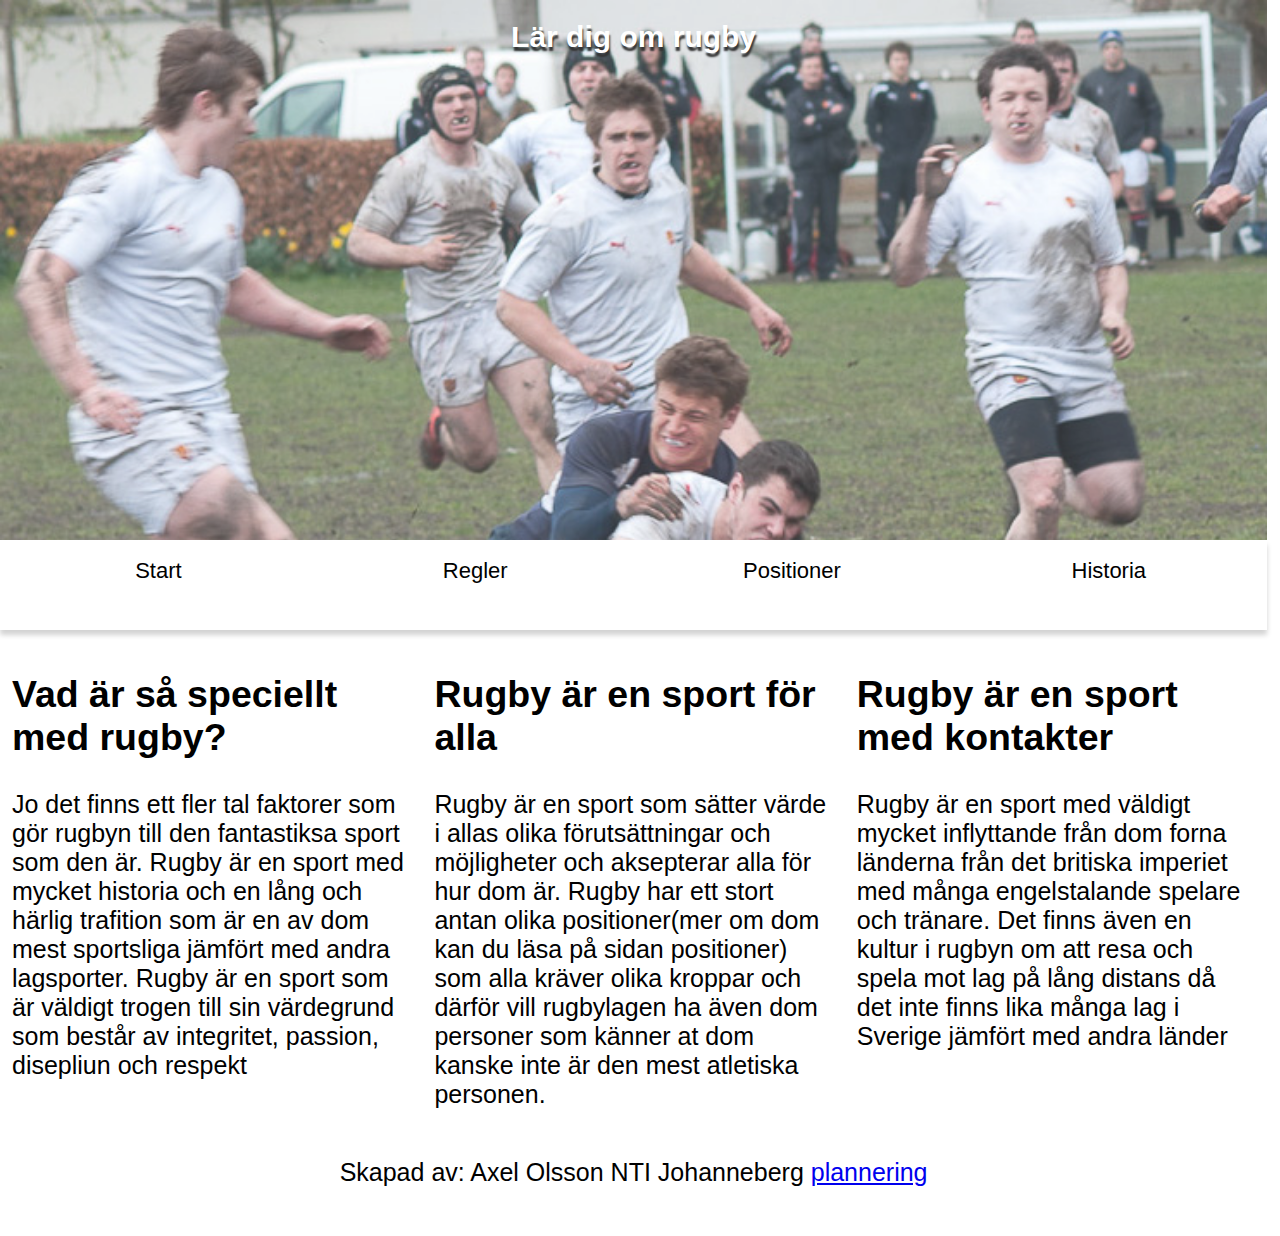
<file: index.html>
<!DOCTYPE html>
<html lang="en">
<head>
    <meta charset="UTF-8">
    <meta name="viewport" content="width=device-width, initial-scale=1.0">
    <meta http-equiv="X-UA-Compatible" content="ie=edge">
    <title>Intresserad av rugby?</title>
    <link rel="stylesheet" href="css/style.css">
</head>
<body>
    
    <div id="container">

        <div id="img">
            <h1 id="startRubrik">Lär dig om rugby</h1>
        </div>

        <nav>
            <a class="lank" href="index.html">Start</a>
            <a class="lank" href="regler.html">Regler</a>
            <a class="lank" href="positioner.html">Positioner</a>
            <a class="lank" href="historia.html">Historia</a>
        </nav>
        <article id="a1">
            <h2>Vad är så speciellt med rugby?</h2>
            <p>Jo det finns ett fler tal faktorer som gör rugbyn till den fantastiksa sport som den är. Rugby är en sport med mycket historia och en lång och härlig trafition som är en av dom mest sportsliga jämfört med andra lagsporter. Rugby är en sport som är väldigt trogen till sin värdegrund som består av integritet, passion, disepliun och respekt</p>
        </article>
        <article id="a2">
            <h2>Rugby är en sport för alla</h2>
            <p>Rugby är en sport som sätter värde i allas olika förutsättningar och möjligheter och aksepterar alla för hur dom är. Rugby har ett stort antan olika positioner(mer om dom kan du läsa på sidan positioner) som alla kräver olika kroppar och därför vill rugbylagen ha även dom personer som känner at dom kanske inte är den mest atletiska personen.</p>
        </article>
        <article id="a3">
            <h2>Rugby är en sport med kontakter</h2>
            <p>Rugby är en sport med väldigt mycket inflyttande från dom forna länderna från det britiska imperiet med många engelstalande spelare och tränare. Det finns även en kultur i rugbyn om att resa och spela mot lag på lång distans då det inte finns lika många lag i Sverige jämfört med andra länder</p>
        </article>
        <footer>Skapad av: Axel Olsson NTI Johanneberg
            <a href="misc/planering.html">plannering</a>
        </footer>


    </div>



</body>
</html>
</file>
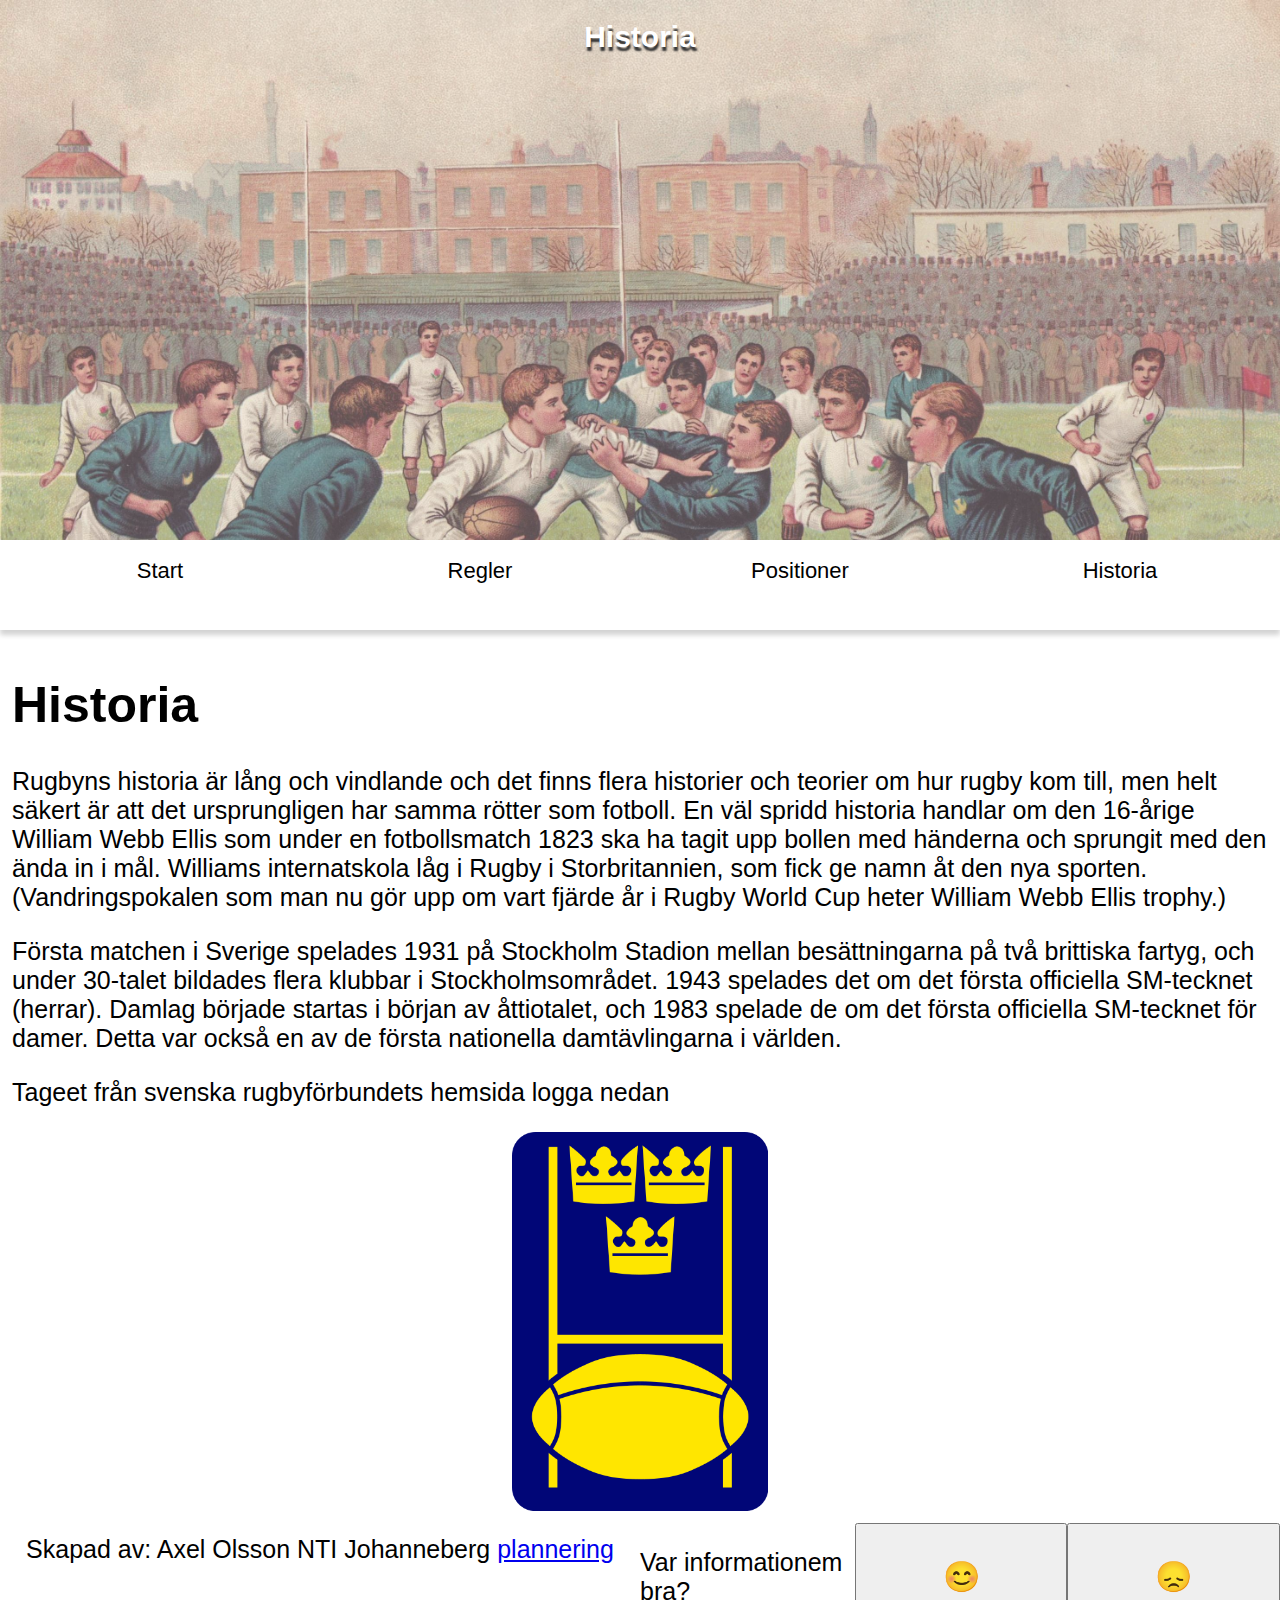
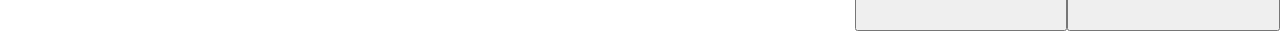
<file: historia.html>
<!DOCTYPE html>
<html lang="en">
<head>
    <meta charset="UTF-8">
    <meta name="viewport" content="width=device-width, initial-scale=1.0">
    <meta http-equiv="X-UA-Compatible" content="ie=edge">
    <link rel="stylesheet" href="css/style.css">
    <title>Historia</title>
</head>
<body>

     <div class="nej">
            <p>Vad synd att du tyckte så. Hoppas att du kan hitta informationen du sökte <a href="https://sv.wikipedia.org/wiki/Rugby">här</a> </p>
        </div>
        <div class="ja">
            <p>Vad roligt att du tyckte att det var bra information!</p>
        </div>


    <div id="containerHis">
        <div id="img2">
            <h1 id="startRubrik">Historia</h1>
        </div>
        <nav id="navpos">
            <a class="lank" href="index.html">Start</a>
            <a class="lank" href="regler.html">Regler</a>
            <a class="lank" href="positioner.html">Positioner</a>
            <a class="lank" href="historia.html">Historia</a>
        </nav>
        <main>
            <h1>Historia</h1>
            <p>Rugbyns historia är lång och vindlande och det finns flera historier och teorier om hur rugby kom till, men helt säkert är att det ursprungligen har samma rötter som fotboll. En väl spridd historia handlar om den 16-årige William Webb Ellis som under en fotbollsmatch 1823 ska ha tagit upp bollen med händerna och sprungit med den ända in i mål. Williams internatskola låg i Rugby i Storbritannien, som fick ge namn åt den nya sporten. (Vandringspokalen som man nu gör upp om vart fjärde år i Rugby World Cup heter William Webb Ellis trophy.)</p>
            <p>Första matchen i Sverige spelades 1931 på Stockholm Stadion mellan besättningarna på två brittiska fartyg, och under 30-talet bildades flera klubbar i Stockholmsområdet. 1943 spelades det om det första officiella SM-tecknet (herrar). Damlag började startas i början av åttiotalet, och 1983 spelade de om det första officiella SM-tecknet för damer. Detta var också en av de första nationella damtävlingarna i världen.</p>
            <p>Tageet från svenska rugbyförbundets hemsida logga nedan</p> 
            <div id="srfdiv">
                <img id="srf" src="img/405px-Swedish_Rugby_Union_logo.svg.png" alt="Svenska rugbyförbundets logga">
            </div>
        </main>
        
        <div id="ja-nej">
            <p>Var informationem bra?</p>

            <button id="buttonJa"><p>&#128522;</p></button>

            <button id="buttonNej">&#128542;</button>

        </div> 

        <footer>
            Skapad av: Axel Olsson NTI Johanneberg
            <a href="misc/planering.html">plannering</a>
        </footer>
       
    </div> 
      
</body>
<script src="js/main.js"></script>
</html>
</file>
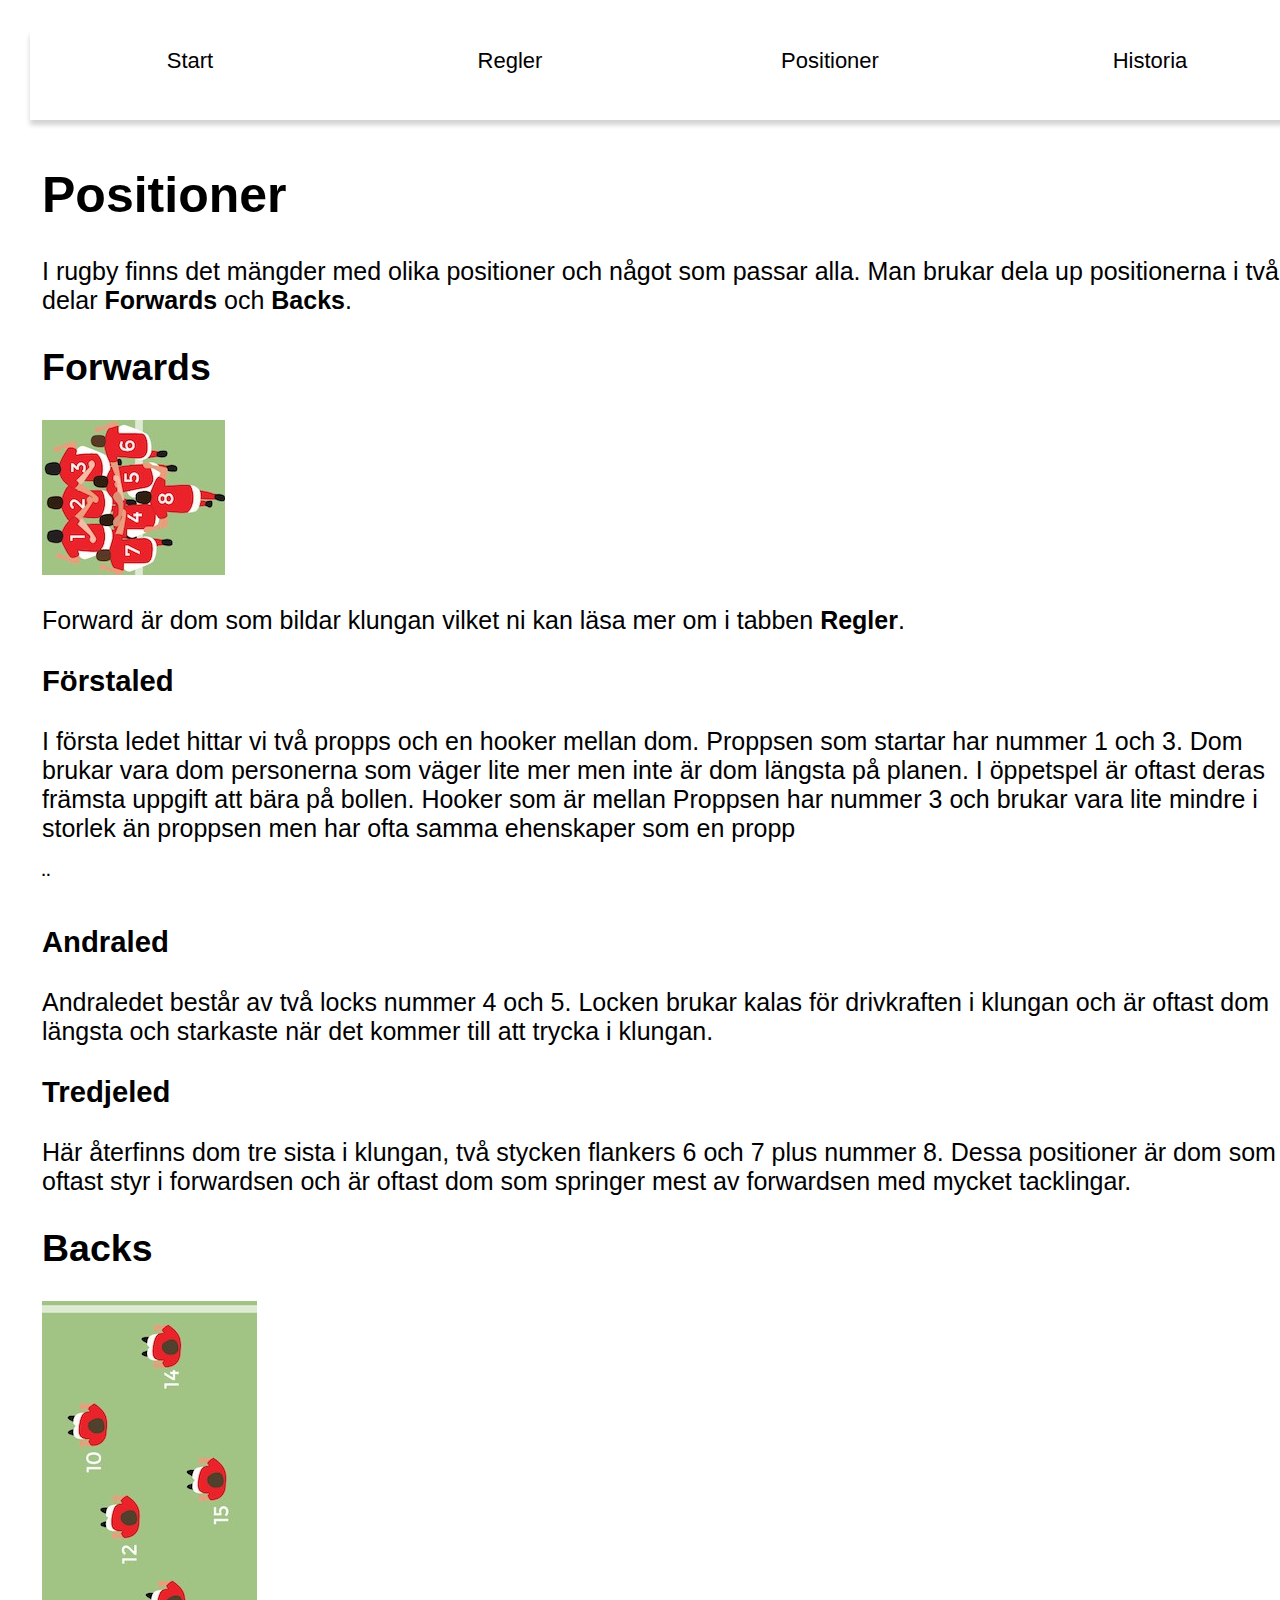
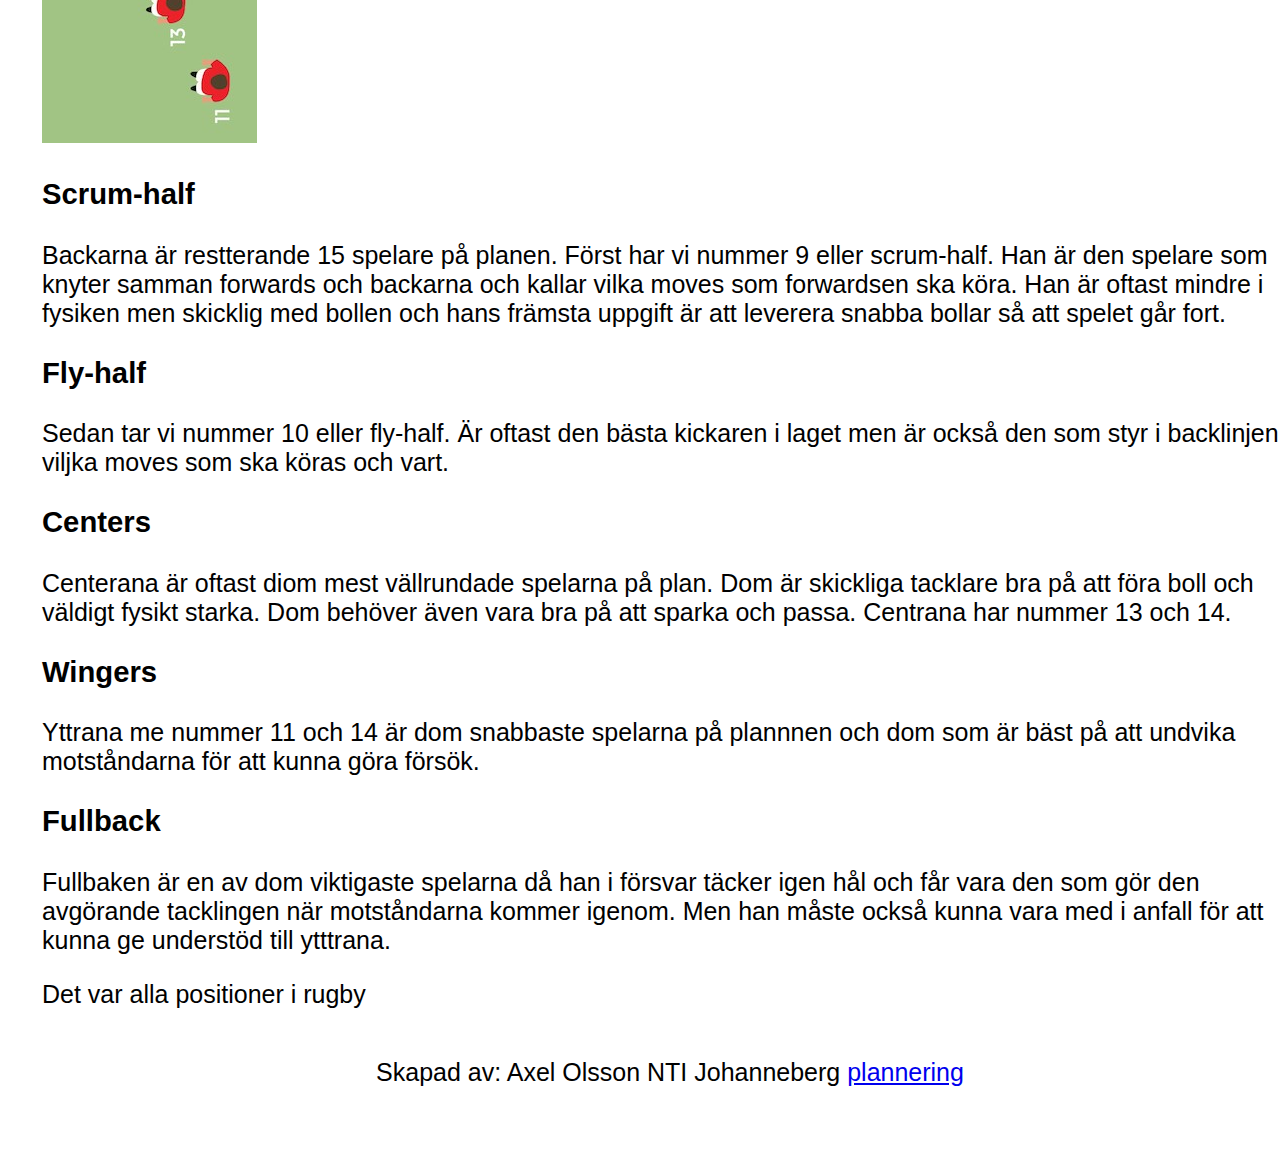
<file: positioner.html>
<!DOCTYPE html>
<html lang="en">
<head>
    <meta charset="UTF-8">
    <meta name="viewport" content="width=device-width, initial-scale=1.0">
    <meta http-equiv="X-UA-Compatible" content="ie=edge">
    <title>Positioner</title>
    <link rel="stylesheet" href="css/style.css">
</head>
<body>
    <div id="containerPositioner">
        <nav id="navpos">
                <a class="lank" href="index.html">Start</a>
                <a class="lank" href="regler.html">Regler</a>
                <a class="lank" href="positioner.html">Positioner</a>
                <a class="lank" href="historia.html">Historia</a>
        </nav>
        <main>
            <h1>Positioner</h1>
            <p>I rugby finns det mängder med olika positioner och något som passar alla. Man brukar dela up positionerna i två delar <b>Forwards</b> och <b>Backs</b>.</p>
            <h2>Forwards</h2>
            <img src="img/5RugbyPositionsForwards (2).jpg" alt="En bild på en klunga med nummer på">
            <p>Forward är dom som bildar klungan vilket ni kan läsa mer om i tabben <b>Regler</b>. <h3>Förstaled</h3> I första ledet hittar vi två propps och en hooker mellan dom. Proppsen som startar har nummer 1 och 3. Dom brukar vara dom personerna som väger lite mer men inte är dom längsta på planen. I öppetspel är oftast deras främsta uppgift att bära på bollen. Hooker som är mellan Proppsen har nummer 3 och brukar vara lite mindre i storlek än proppsen men har ofta samma ehenskaper som en propp</p>¨
            <h3>Andraled</h3>
            <p>Andraledet består av två locks nummer 4 och 5. Locken brukar kalas för drivkraften i klungan och är oftast dom längsta och starkaste när det kommer till att trycka i klungan.</p>
            <h3>Tredjeled</h3>
            <p>Här återfinns dom tre sista i klungan, två stycken flankers 6 och 7 plus nummer 8. Dessa positioner är dom som oftast styr i forwardsen och är oftast dom som springer mest av forwardsen med mycket tacklingar.</p>
            <h2>Backs</h2>
            <img src="img/5RugbyPositionsForwards.jpg" alt="En bild på backlinjen">
            <h3>Scrum-half</h3>
            <p> Backarna är restterande 15 spelare på planen. Först har vi nummer 9 eller scrum-half. Han är den spelare som knyter samman forwards och backarna och kallar vilka moves som forwardsen ska köra. Han är oftast mindre i fysiken men skicklig med bollen och hans främsta uppgift är att leverera snabba bollar så att spelet går fort.</p>
            <h3>Fly-half</h3>
            <p>Sedan tar vi nummer 10 eller fly-half. Är oftast den bästa kickaren i laget men är också den som styr i backlinjen viljka moves som ska köras och vart.</p>
            <h3>Centers</h3>
            <p>Centerana är oftast diom mest vällrundade spelarna på plan. Dom är skickliga tacklare bra på att föra boll och väldigt fysikt starka. Dom behöver även vara bra på att sparka och passa. Centrana har nummer 13 och 14.</p>
            <h3>Wingers</h3>
            <p>Yttrana me nummer 11 och 14 är dom snabbaste spelarna på plannnen och dom som är bäst på att undvika motståndarna för att kunna göra försök.</p>
            <h3>Fullback</h3>
            <p>Fullbaken är en av dom viktigaste spelarna då han i försvar täcker igen hål och får vara den som gör den avgörande tacklingen när motståndarna kommer igenom. Men han måste också kunna vara med i anfall för att kunna ge understöd till ytttrana.</p>
            <p>Det var alla positioner i rugby</p>
        </main>
        <footer >Skapad av: Axel Olsson NTI Johanneberg
            <a href="misc/planering.html">plannering</a>
        </footer>
    </div>
    
</body>
</html>
</file>
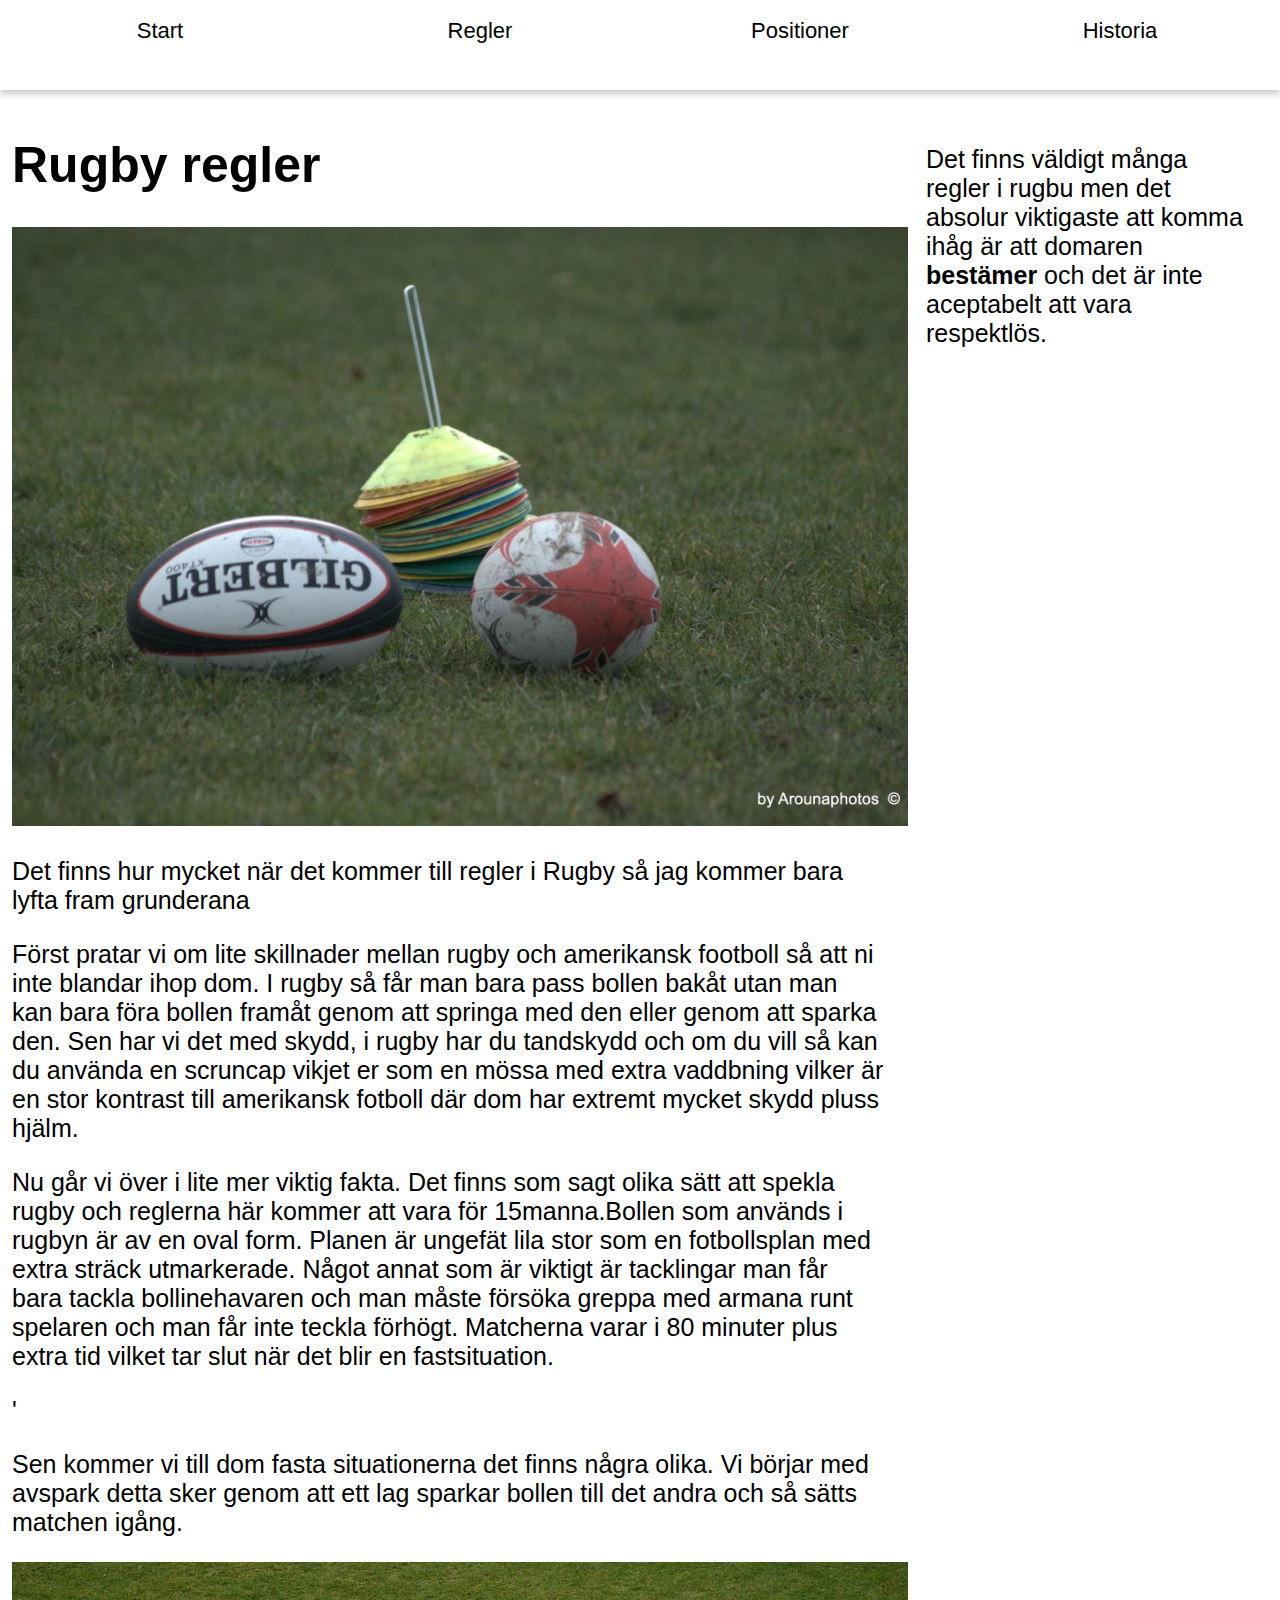
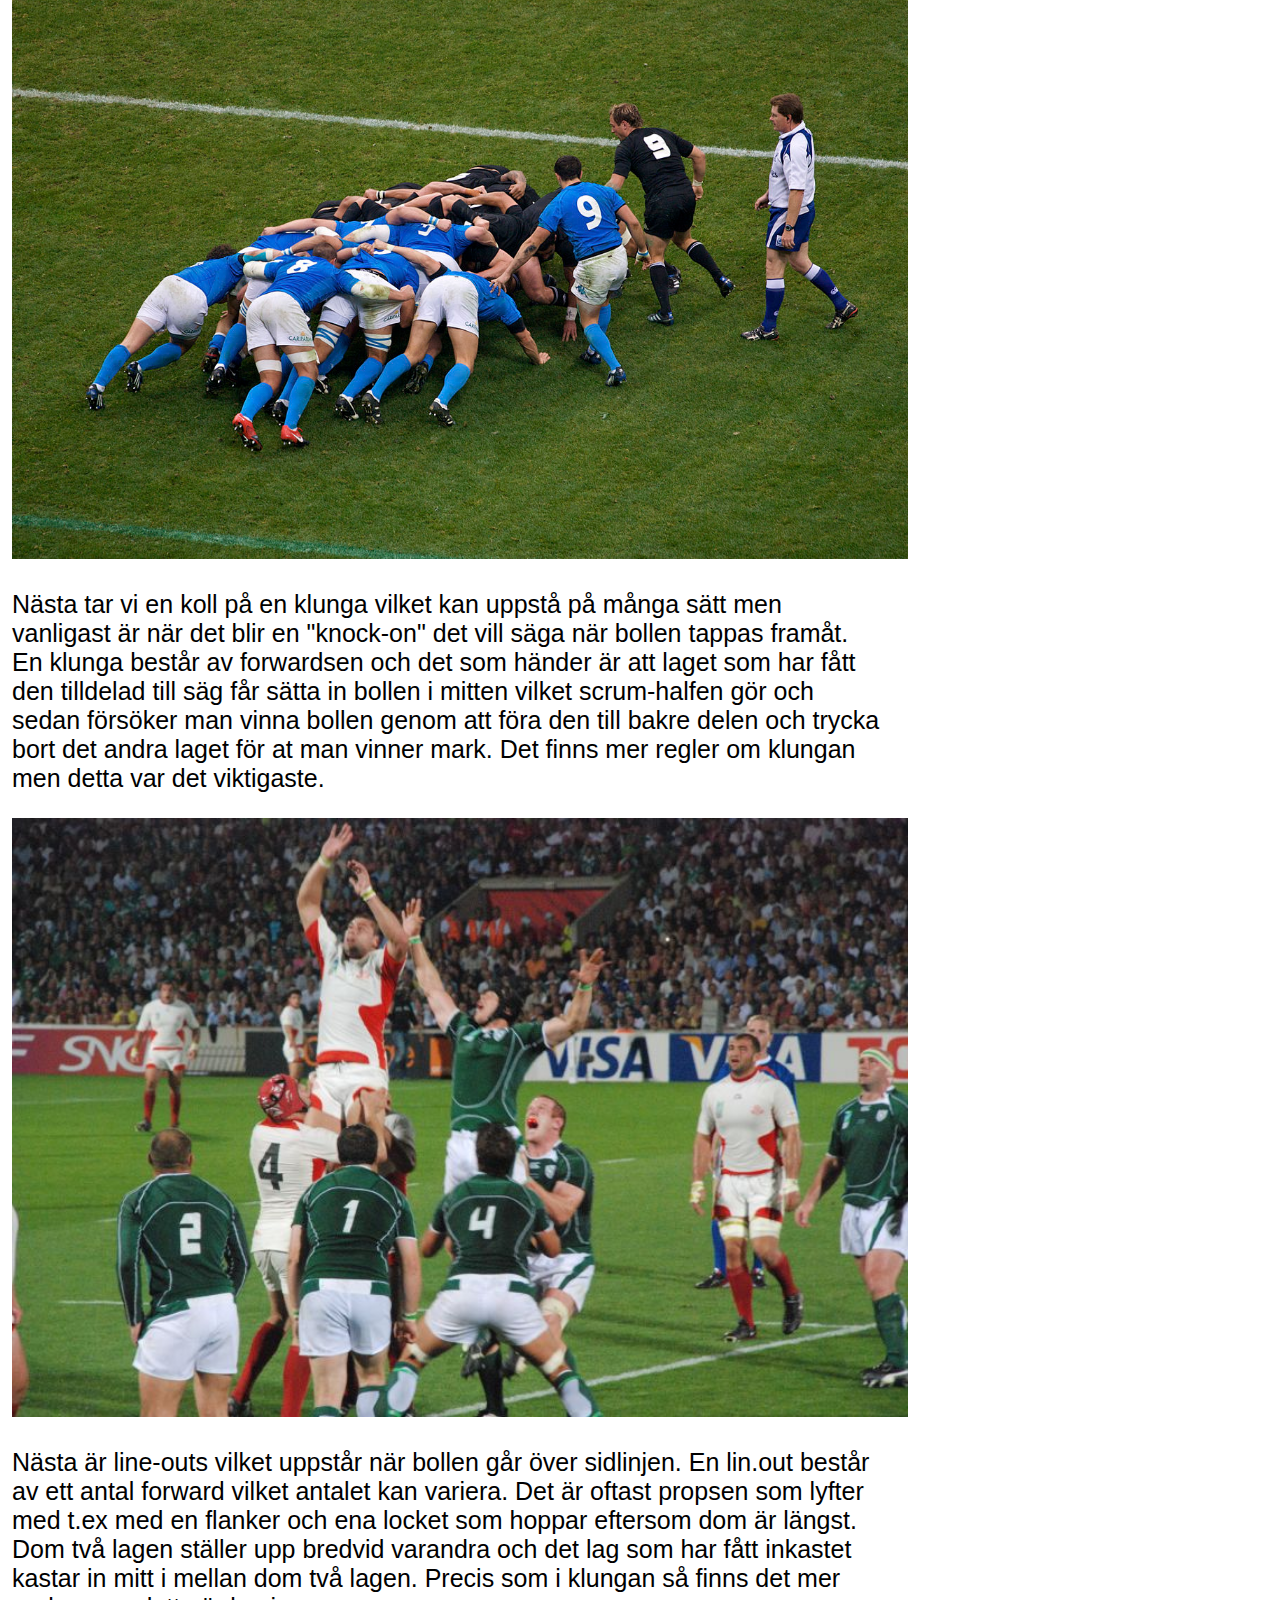
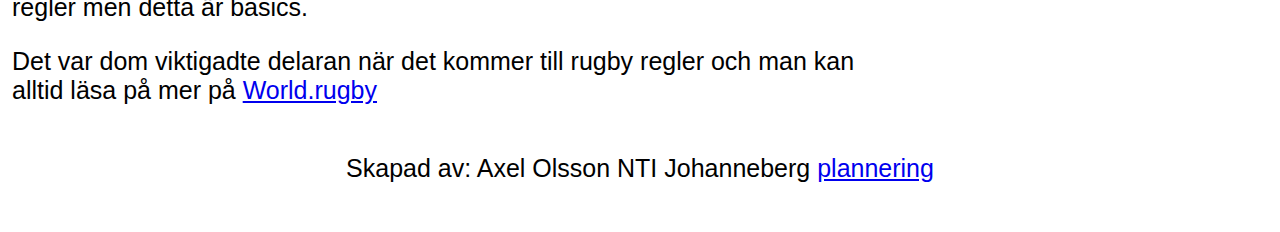
<file: regler.html>
<!DOCTYPE html>
<html lang="en">
<head>
    <meta charset="UTF-8">
    <meta name="viewport" content="width=device-width, initial-scale=1.0">
    <meta http-equiv="X-UA-Compatible" content="ie=edge">
    <link rel="stylesheet" href="css/style.css">
    <title>Regler</title>
</head>
<body>
   <div id="containerRegler">
    <nav>
        <a class="lank" href="index.html">Start</a>
        <a class="lank" href="regler.html">Regler</a>
        <a class="lank" href="positioner.html">Positioner</a>
        <a class="lank" href="historia.html">Historia</a>
    </nav>
        <main>
            <h1>Rugby regler</h1>
            <img class="imgRegler" src="img/pexels-437745.jpg" alt="Två rugbybollar och en konhög">
            <p>Det finns hur mycket när det kommer till regler i Rugby så jag kommer bara lyfta fram grunderana</p>
            <p>Först pratar vi om lite skillnader mellan rugby och amerikansk footboll så att ni inte blandar ihop dom. I rugby så får man bara pass bollen bakåt utan man kan bara föra bollen framåt genom att springa med den eller genom att sparka den. Sen har vi det med skydd, i rugby har du tandskydd och om du vill så kan du använda en scruncap vikjet er som en mössa med extra vaddbning vilker är en stor kontrast till amerikansk fotboll där dom har extremt mycket skydd pluss hjälm.</p>
            <p>Nu går vi över i lite mer viktig fakta. Det finns som sagt olika sätt att spekla rugby och reglerna här kommer att vara för 15manna.Bollen som används i rugbyn är av en oval form. Planen är ungefät lila stor som en fotbollsplan med extra sträck utmarkerade. Något annat som är viktigt är tacklingar man får bara tackla bollinehavaren och man måste försöka greppa med armana runt spelaren och man får inte teckla förhögt. Matcherna varar i 80 minuter plus extra tid vilket tar slut när det blir en fastsituation. </p>'
            <p>Sen kommer vi till dom fasta situationerna det finns några olika. Vi börjar med avspark detta sker genom att ett lag sparkar bollen till det andra och så sätts matchen igång.</p>
            <img class="imgRegler" src="img/1280px-Scrum_Italy_New_Zealand.jpg" alt="en klunga">
            <p>Nästa tar vi en koll på en klunga vilket kan uppstå på många sätt men vanligast är när det blir en "knock-on" det vill säga när bollen tappas framåt. En klunga består av forwardsen och det som händer är att laget som har fått den tilldelad till säg får sätta in bollen i mitten vilket scrum-halfen gör och sedan försöker man vinna bollen genom att föra den till bakre delen och trycka bort det andra laget för at man vinner mark. Det finns mer regler om klungan men detta var det viktigaste.</p>
            <img class="imgRegler" src="img/Ireland_vs_Georgia,_Rugby_World_Cup_2007_line_up.jpg" alt="en lineout">
            <p>Nästa är line-outs vilket uppstår när bollen går över sidlinjen. En lin.out består av ett antal forward vilket antalet kan variera. Det är oftast propsen som lyfter med t.ex med en flanker och ena locket som hoppar eftersom dom är längst. Dom två lagen ställer upp bredvid varandra och det lag som har fått inkastet kastar in mitt i mellan dom två lagen. Precis som i klungan så finns det mer regler men detta är basics.</p>
            <p>Det var dom viktigadte delaran när det kommer till rugby regler och man kan alltid läsa på mer på <a href="https://www.world.rugby/">World.rugby</a></p>
        </main>
        <article id="articleRegler"> 
            <p>Det finns väldigt många regler i rugbu men det absolur viktigaste att komma ihåg är att domaren <b> bestämer</b> och det är inte aceptabelt att vara respektlös.</p>
            <img id="imgarticle" src="img/8373473775_61e53c3e49_b.jpg" alt="en hand med ett gultkort">
        </article>
        <footer>Skapad av: Axel Olsson NTI Johanneberg
            <a href="misc/planering.html">plannering</a>
        </footer>
    </div> 
</body>
</html>
</file>
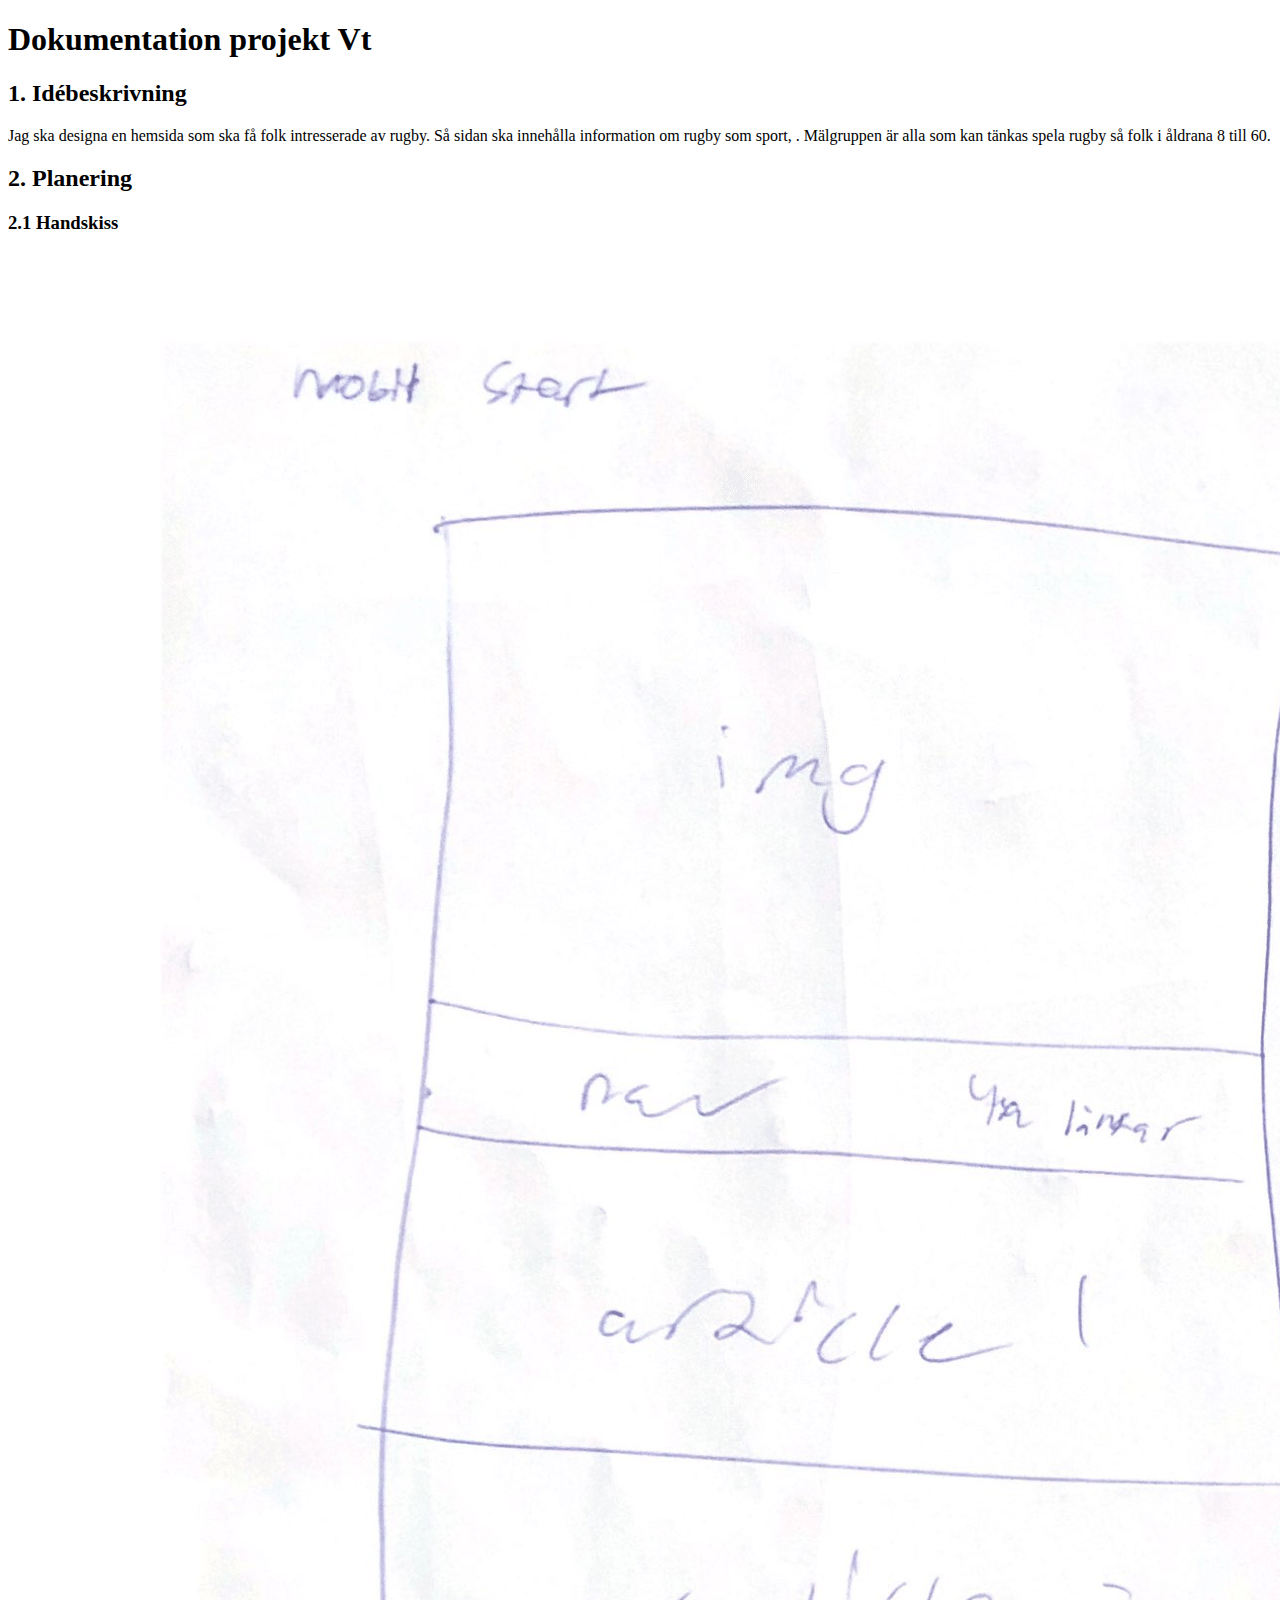
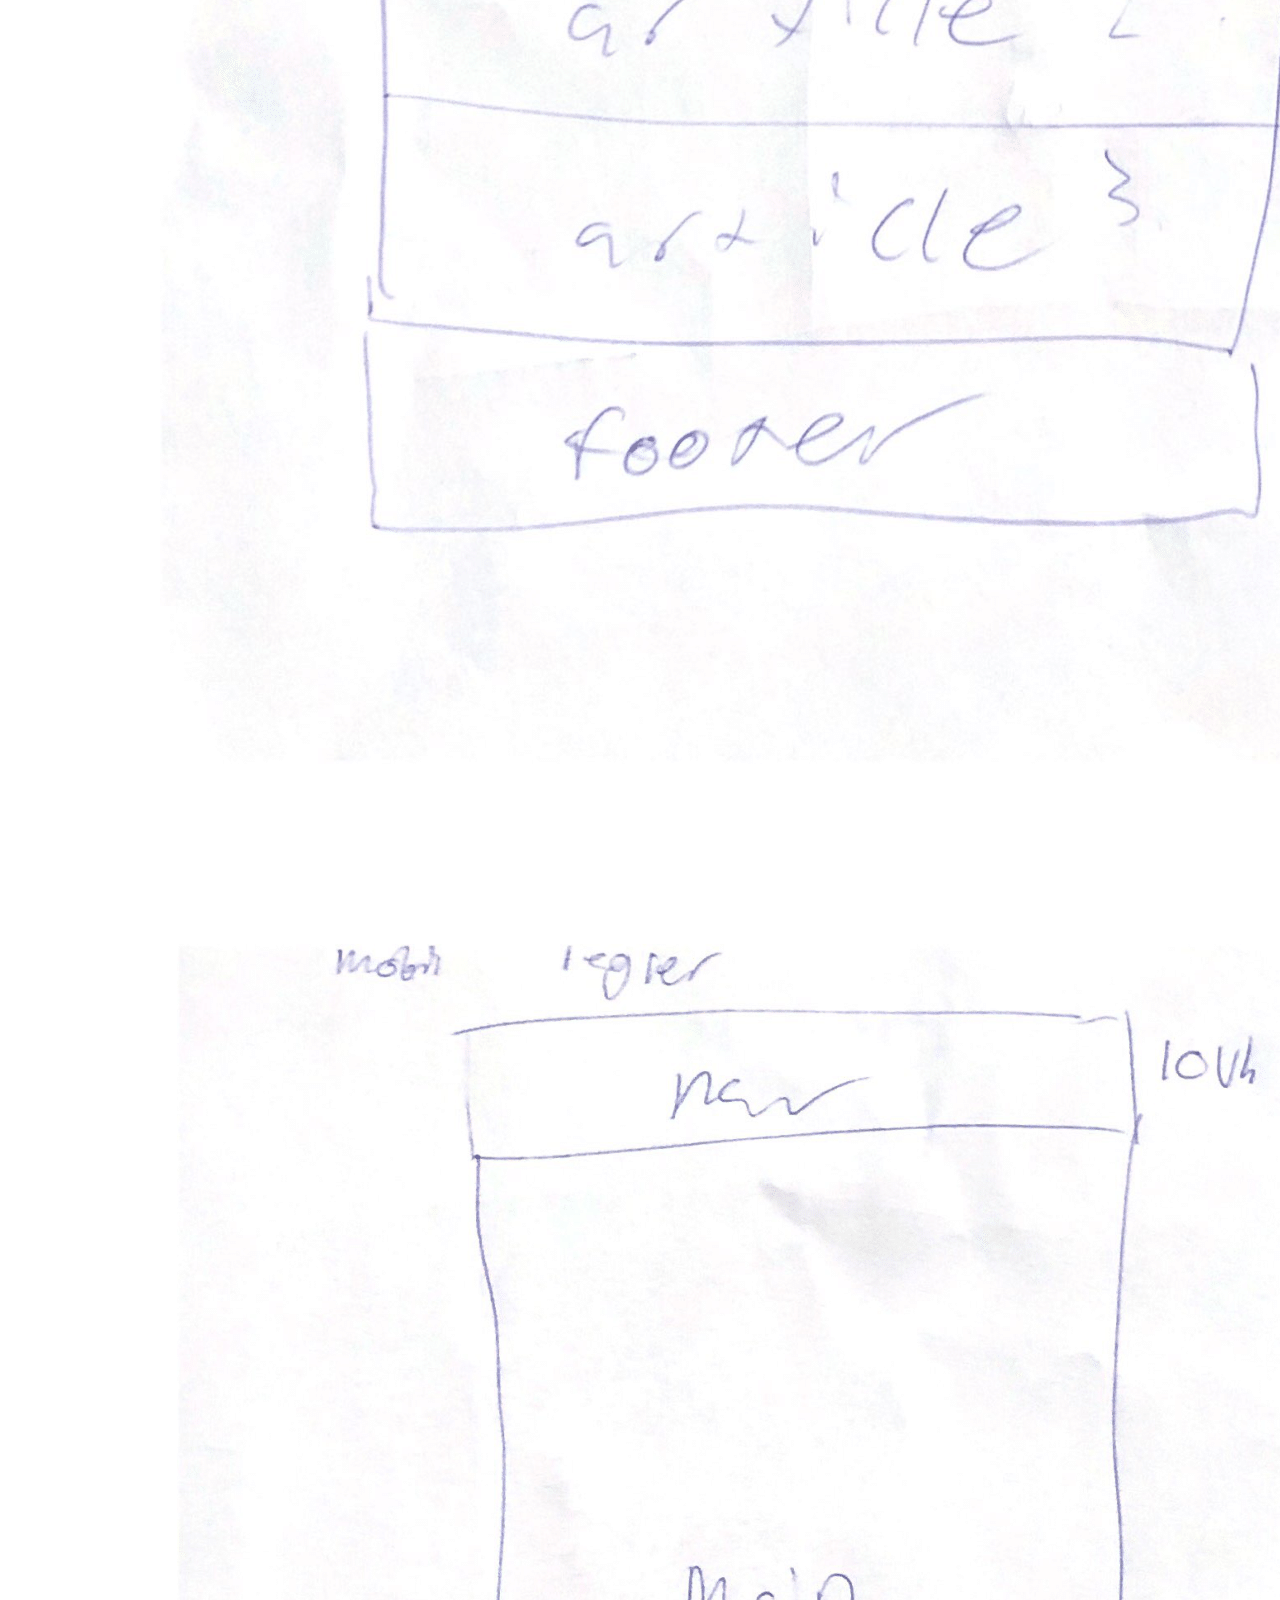
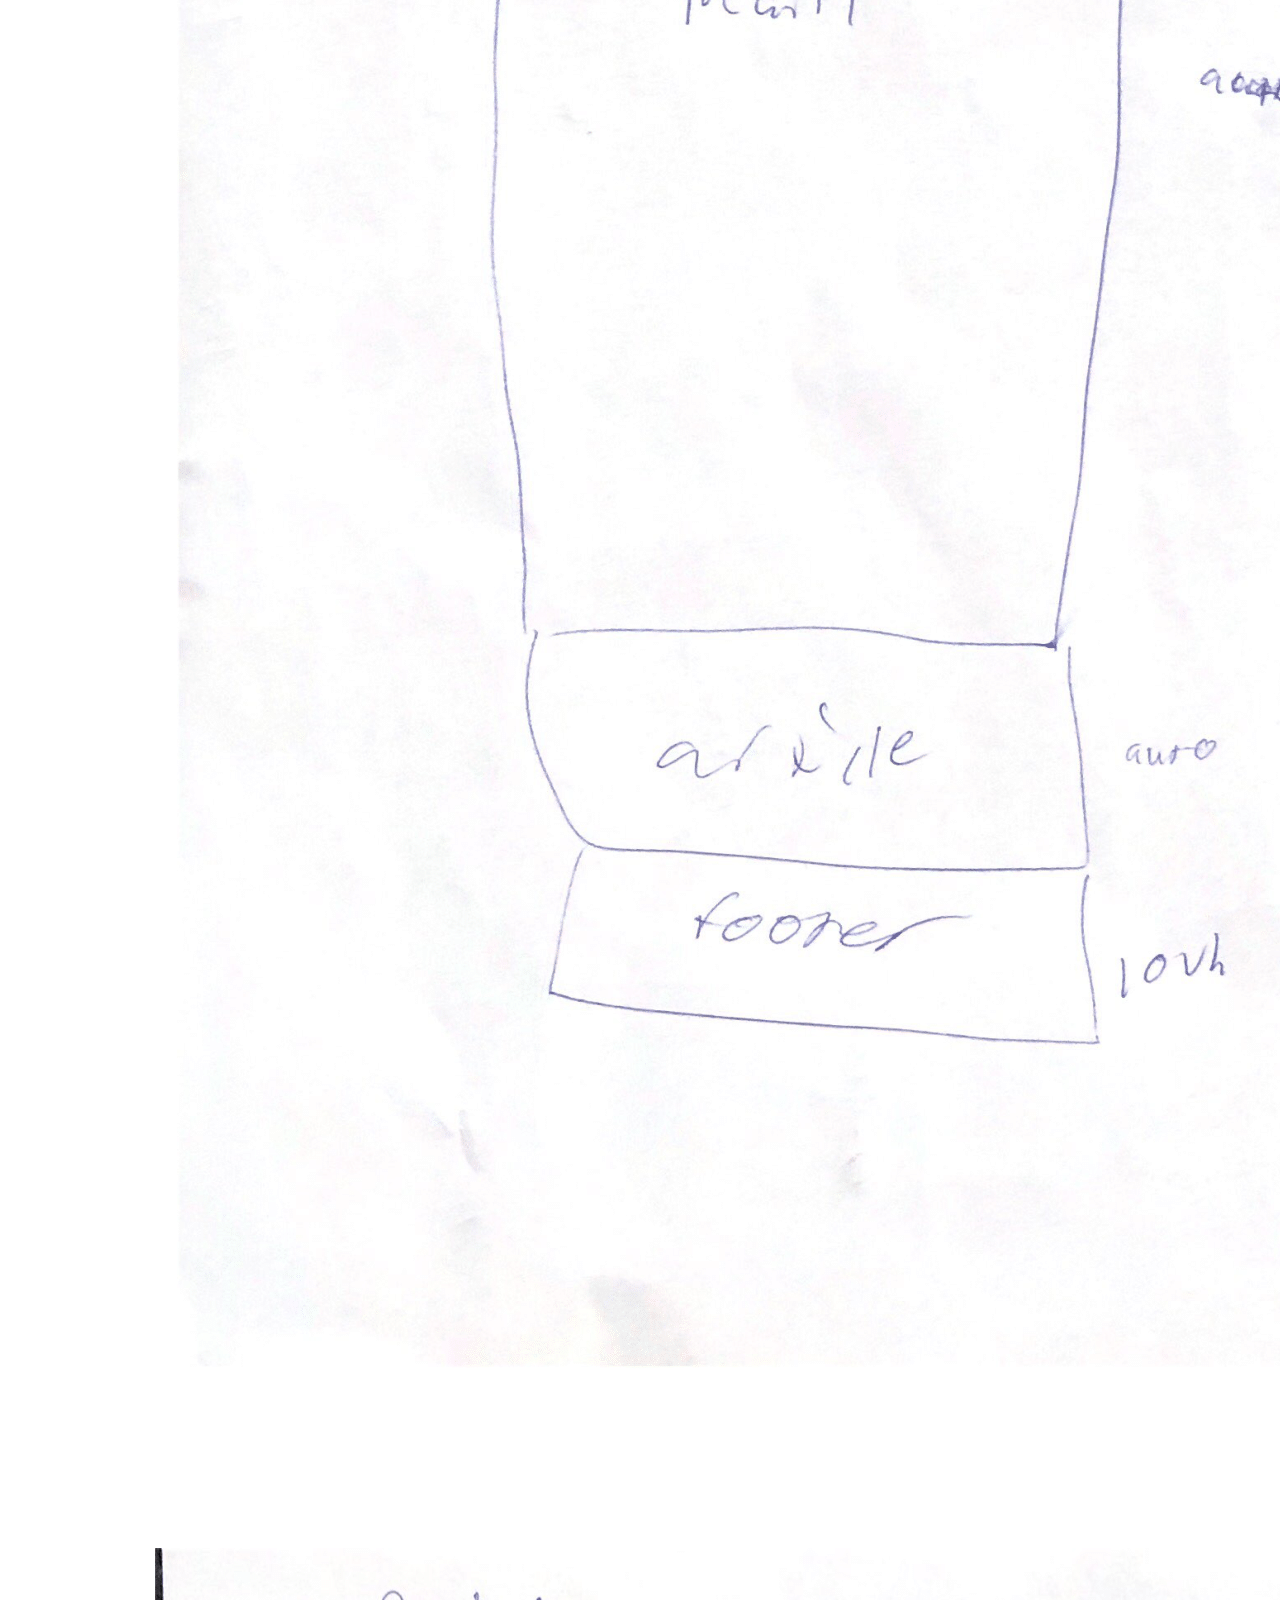
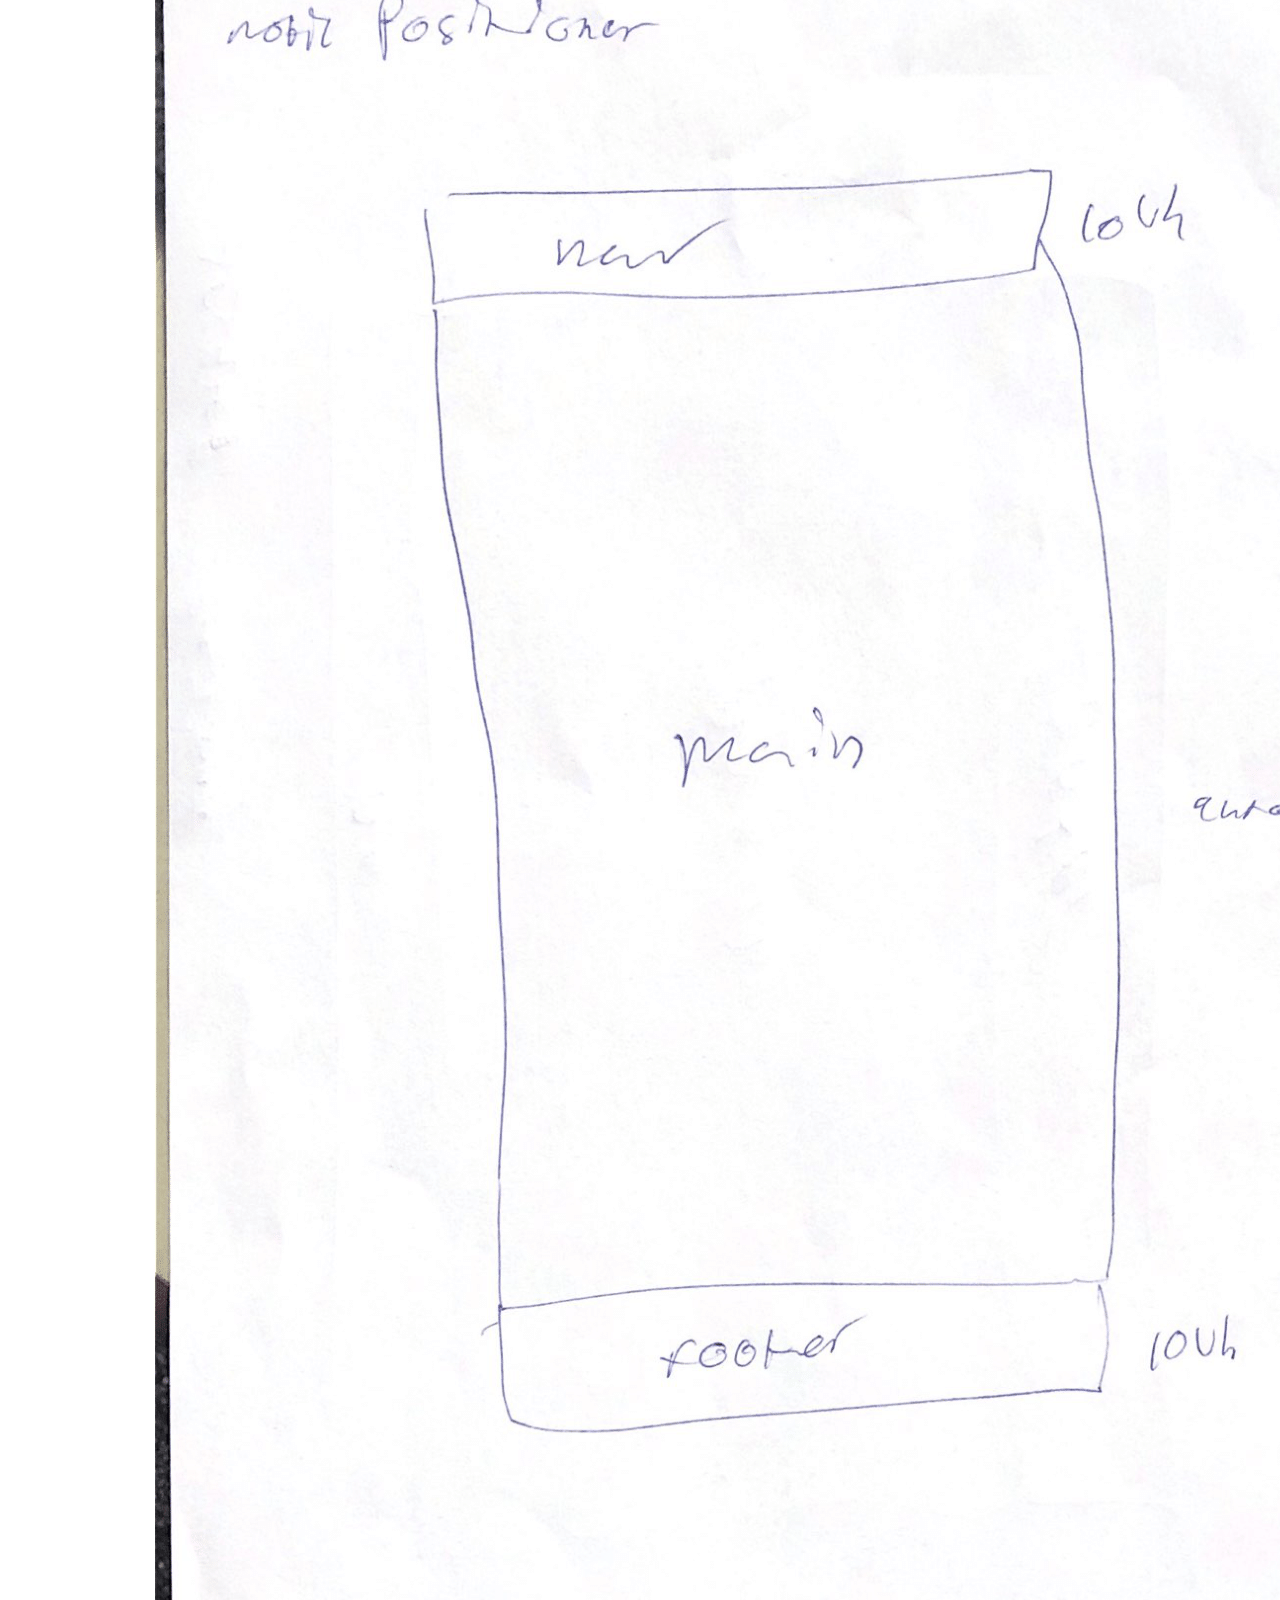
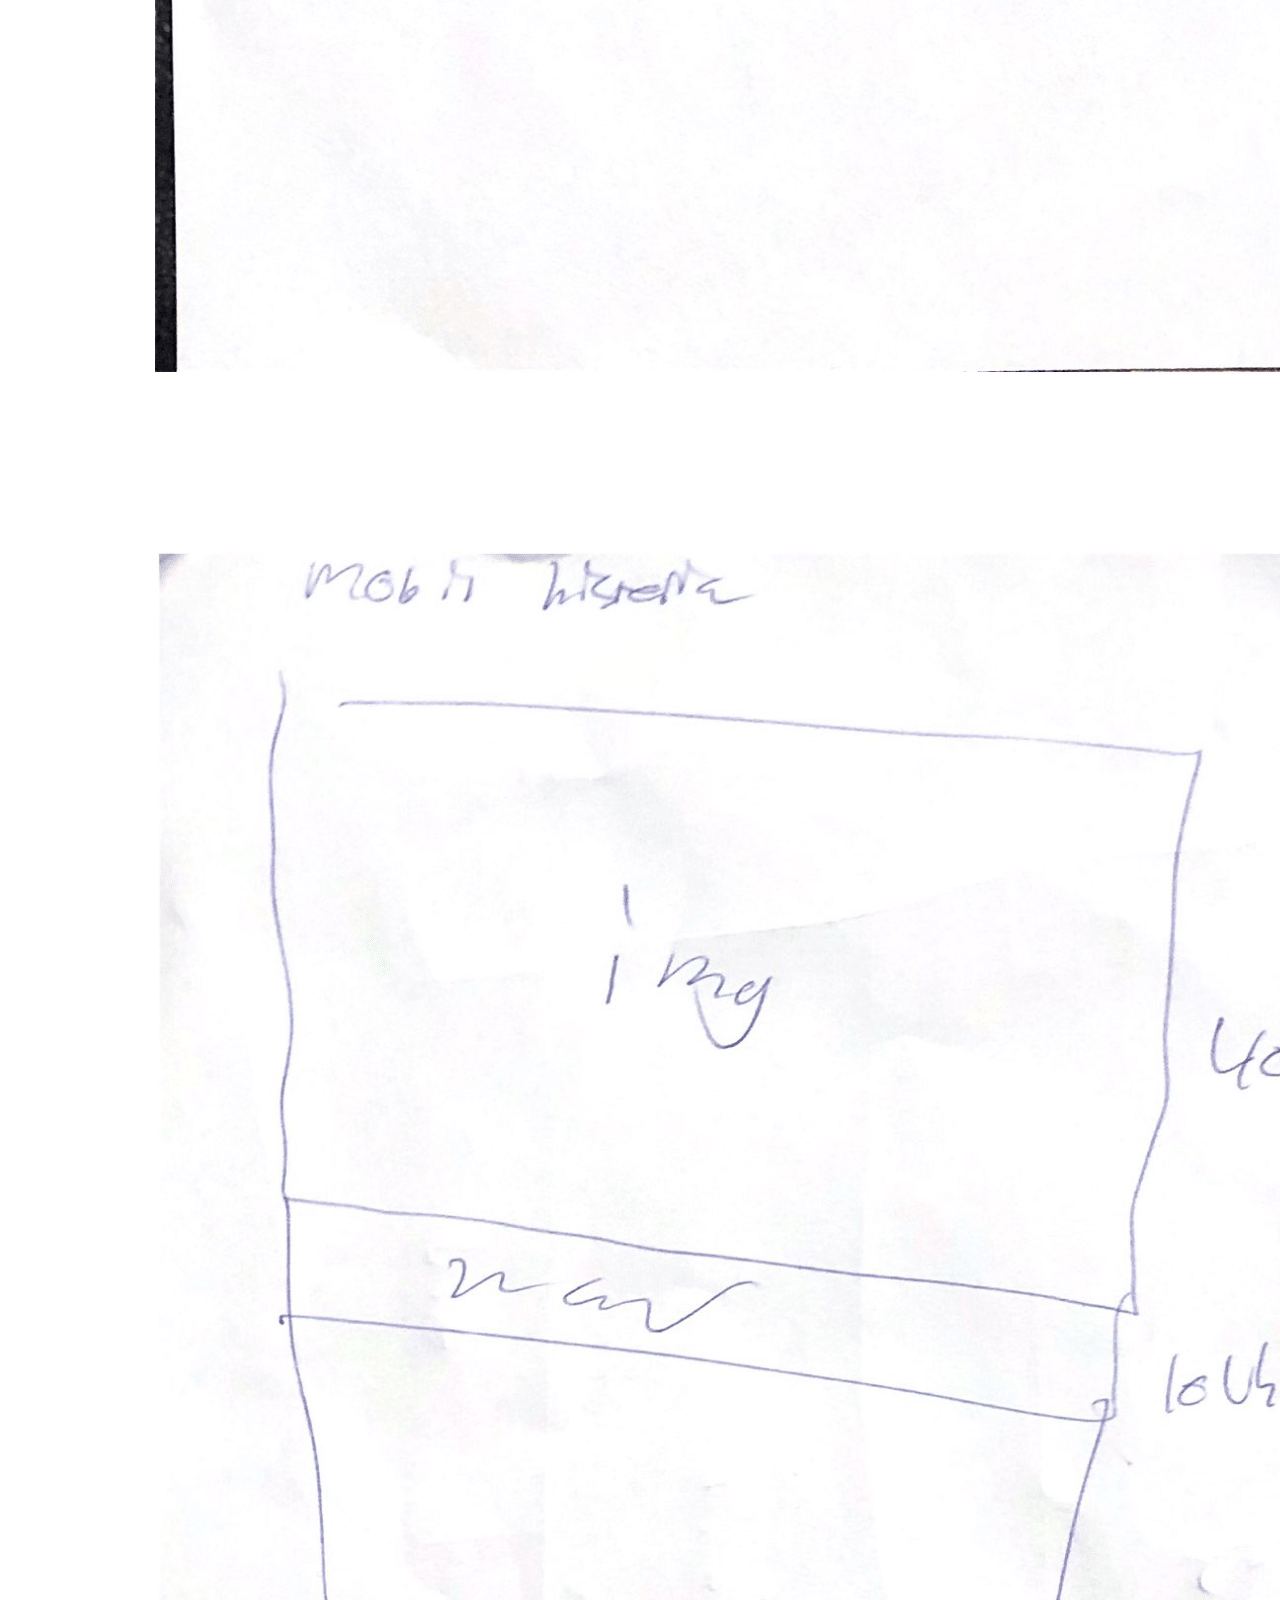
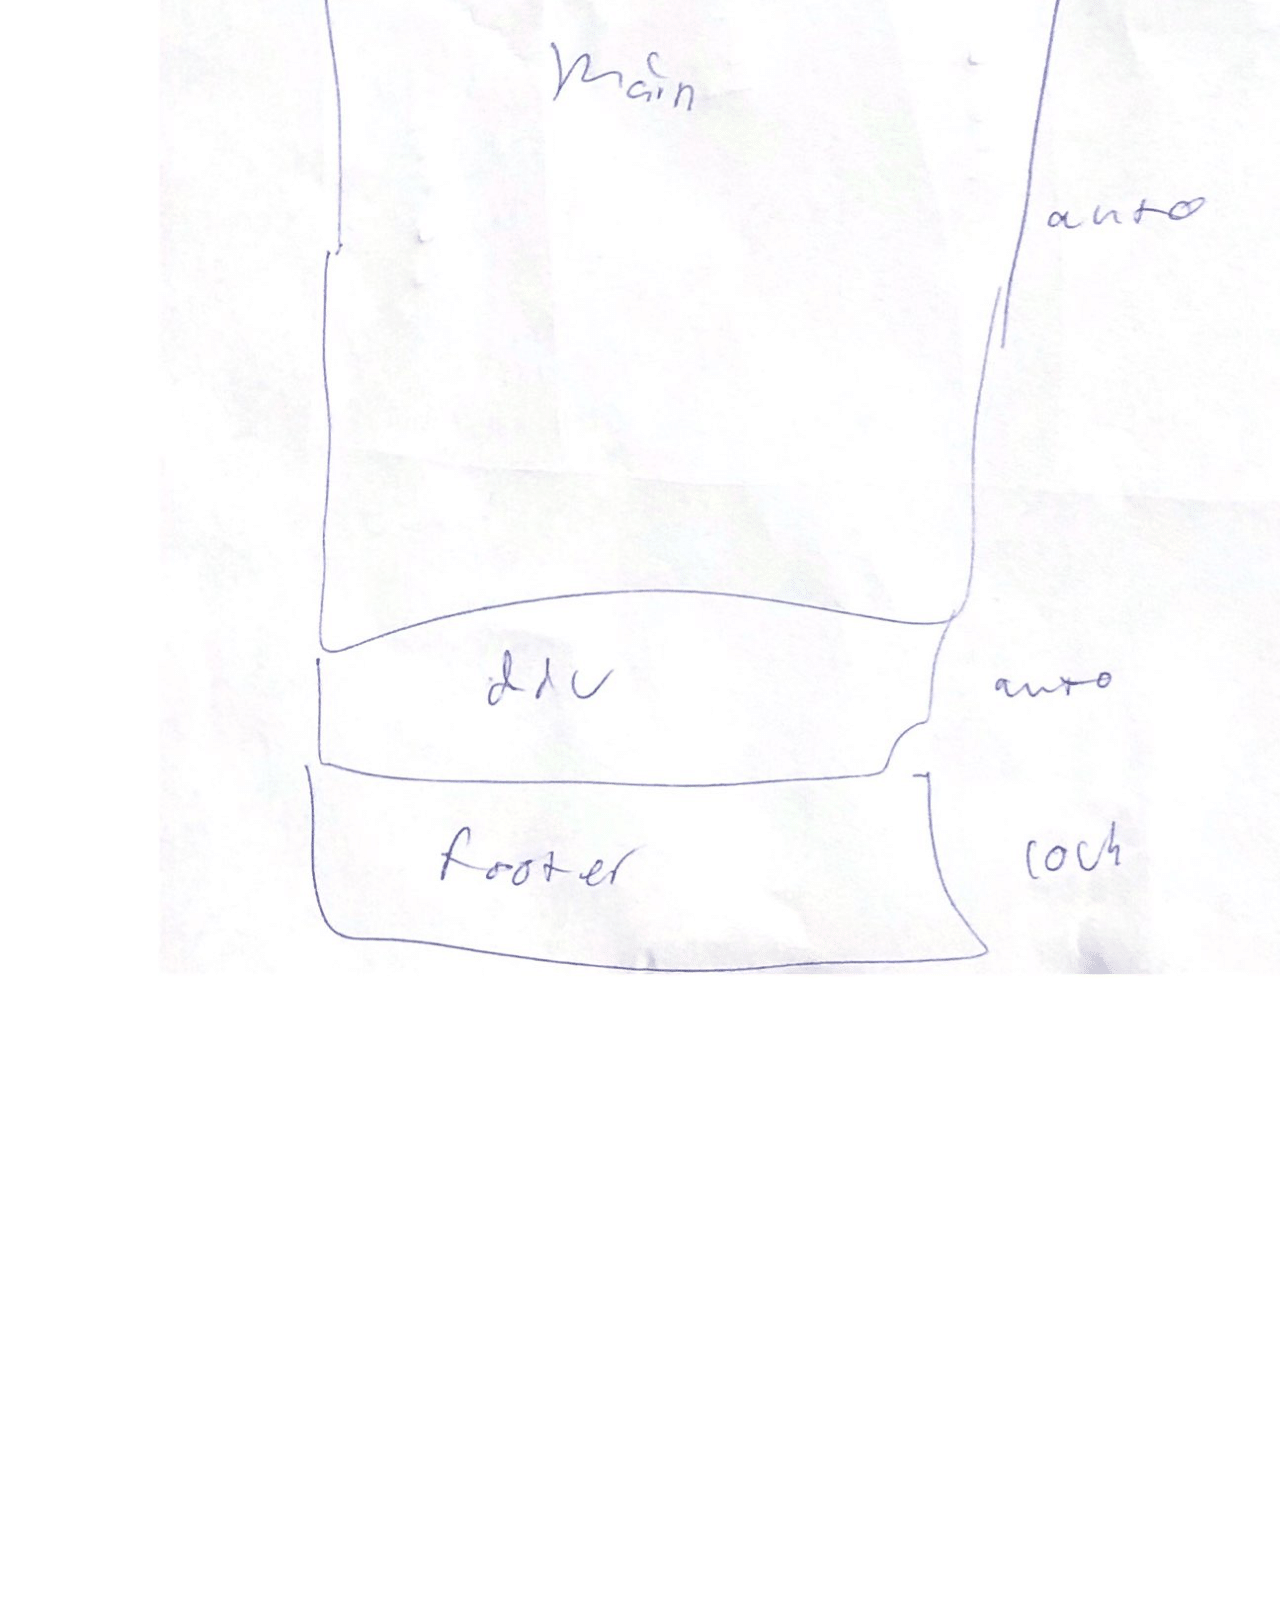
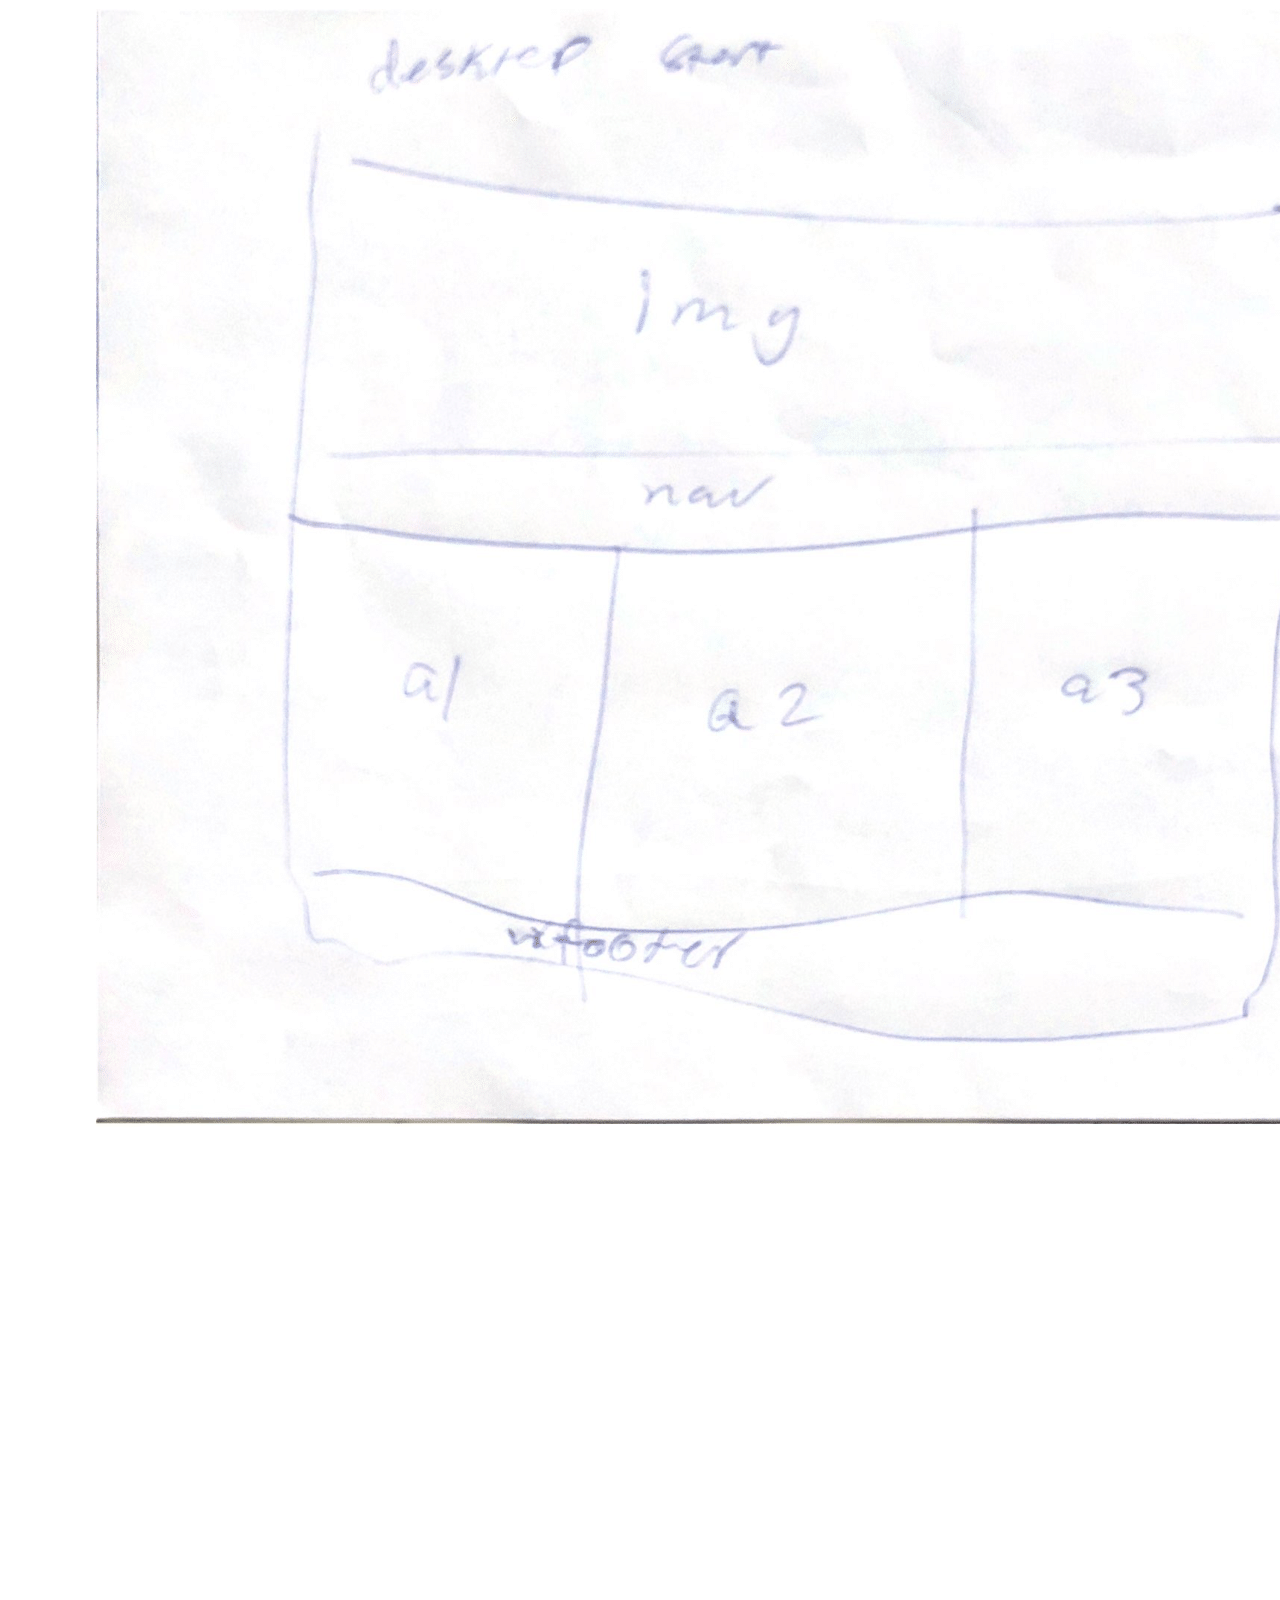
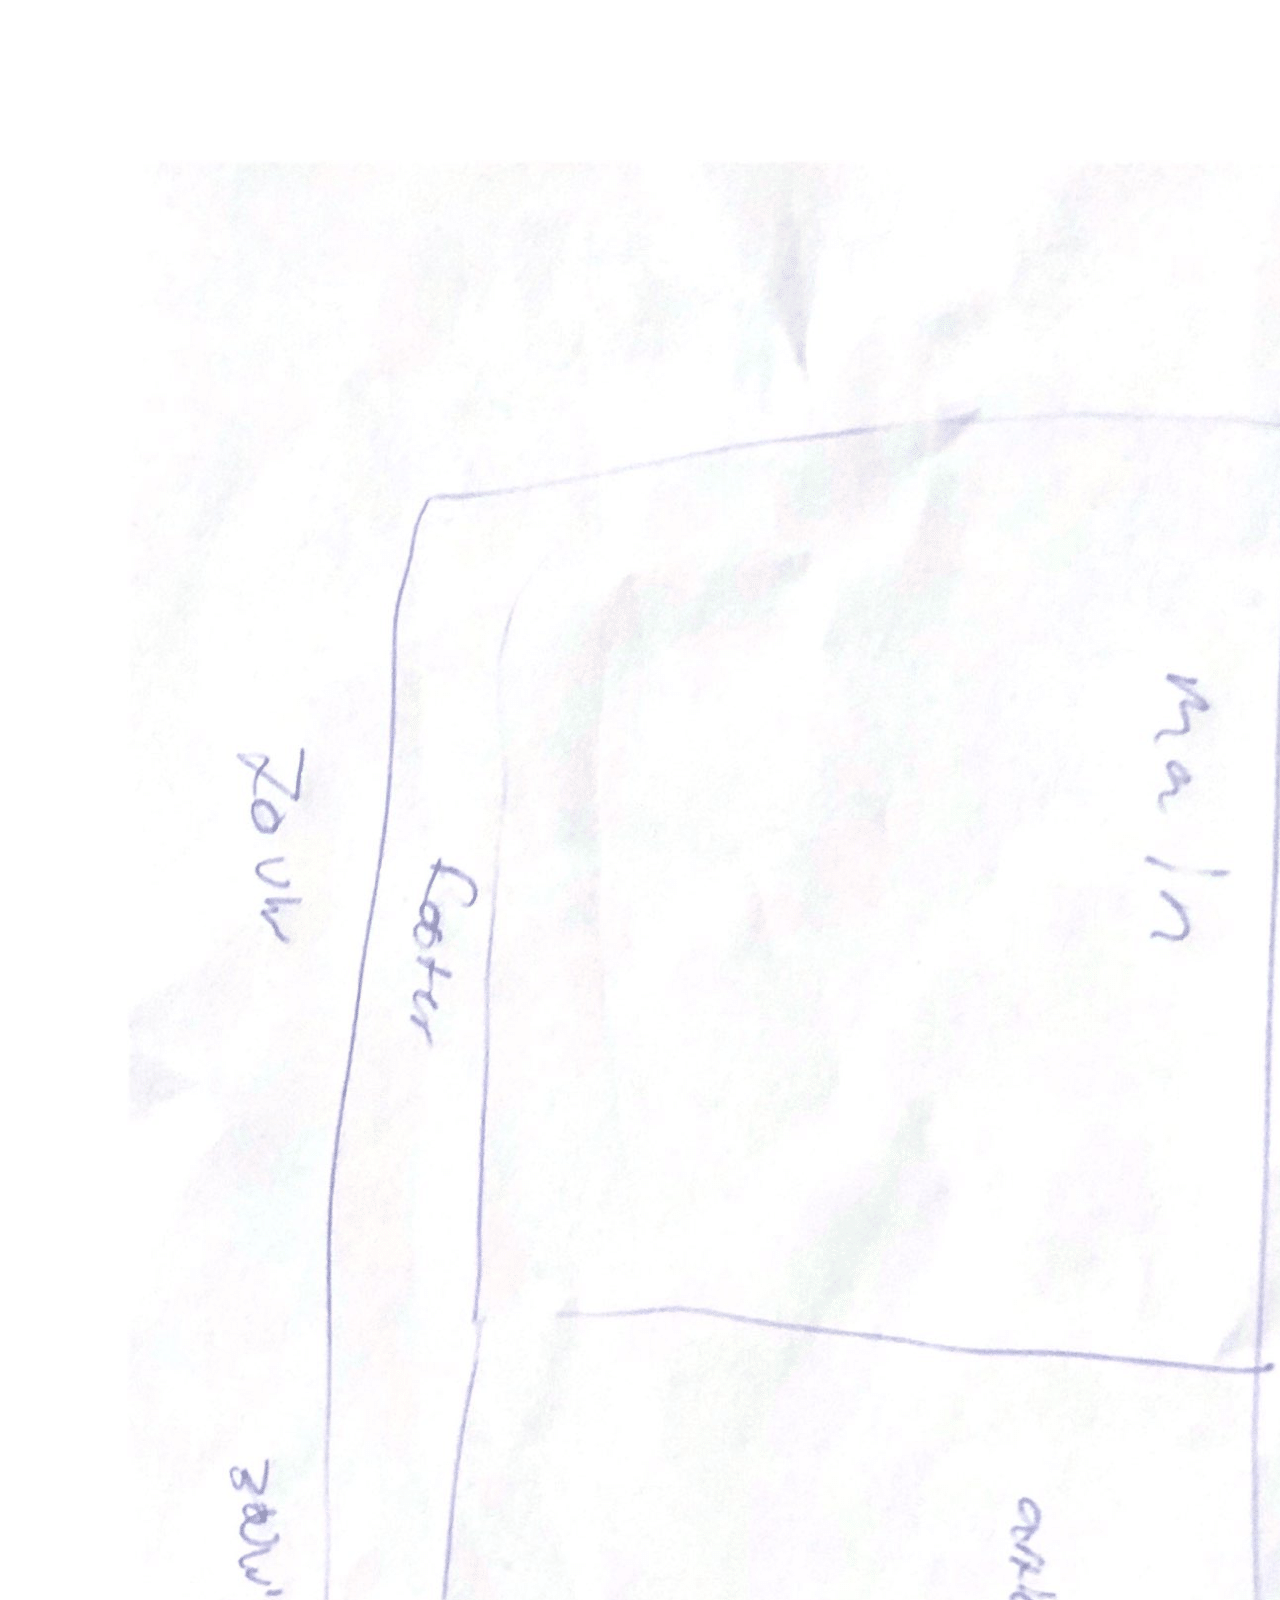
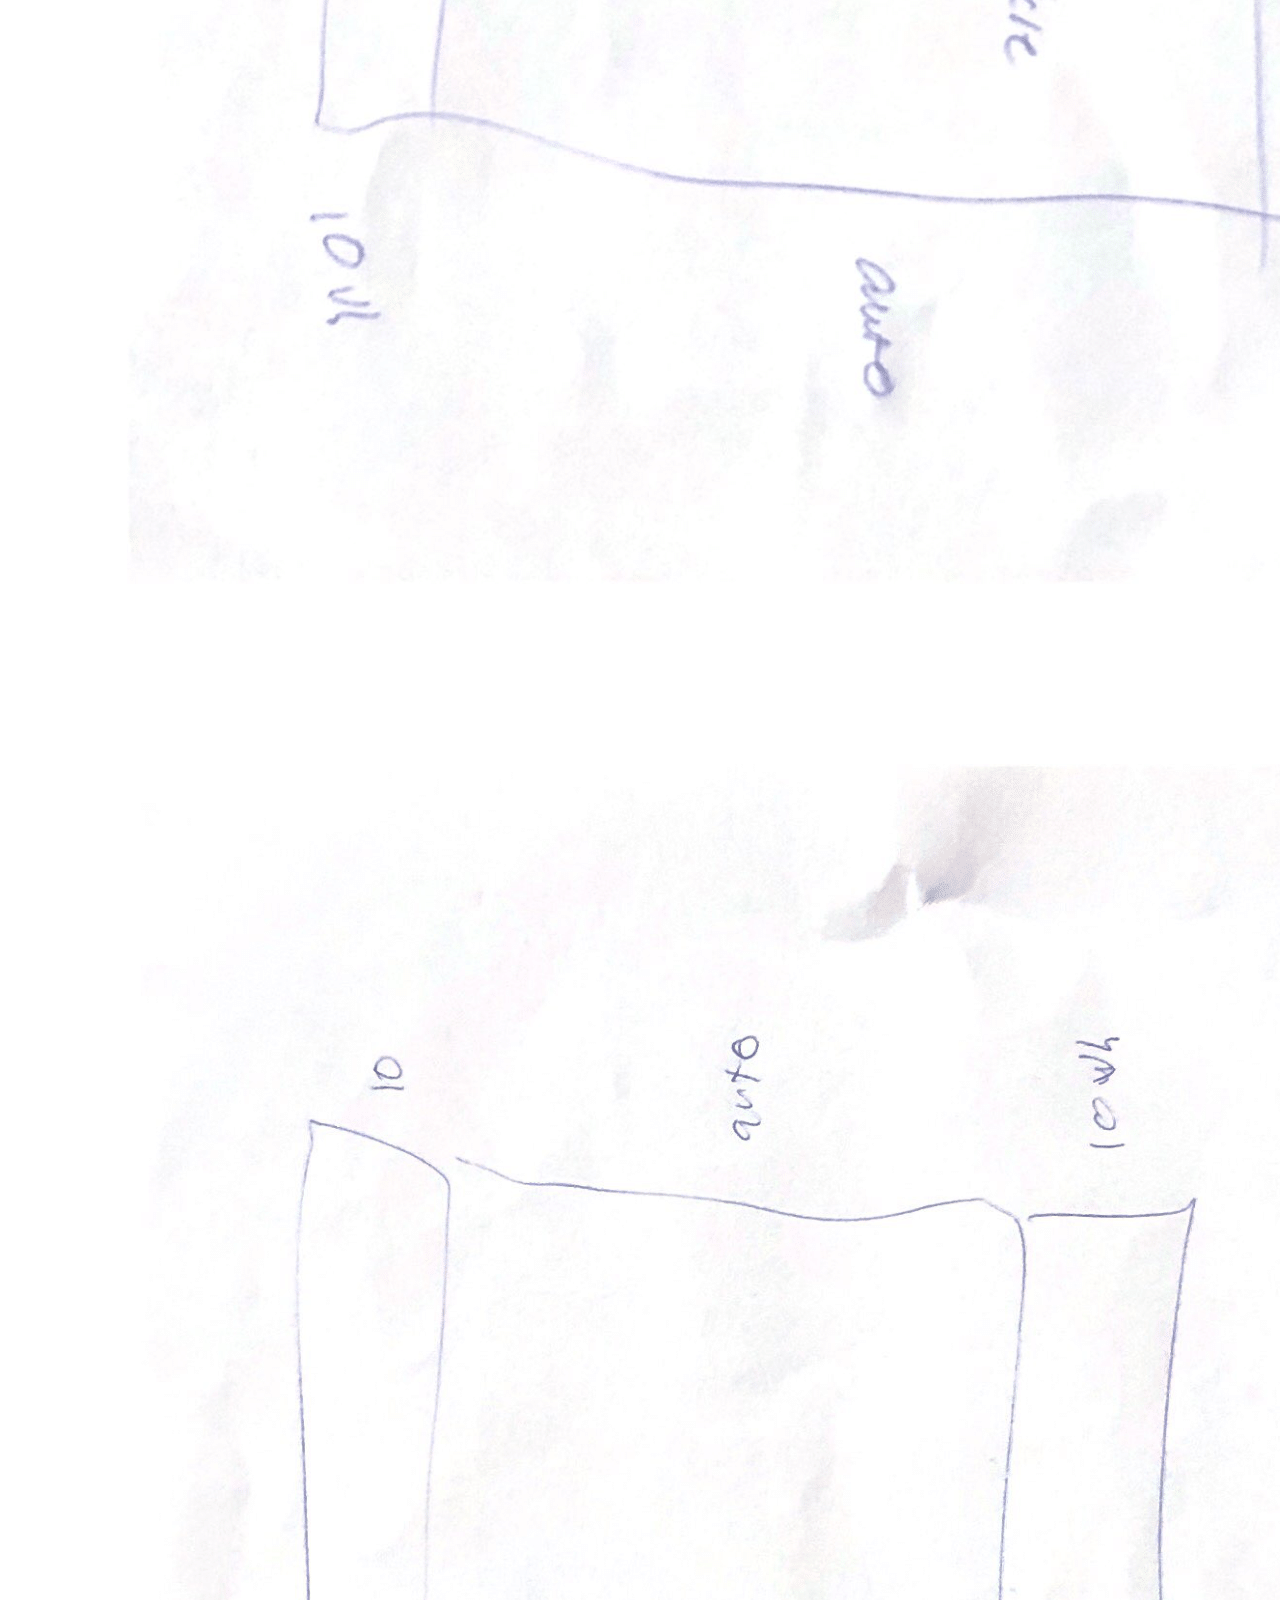
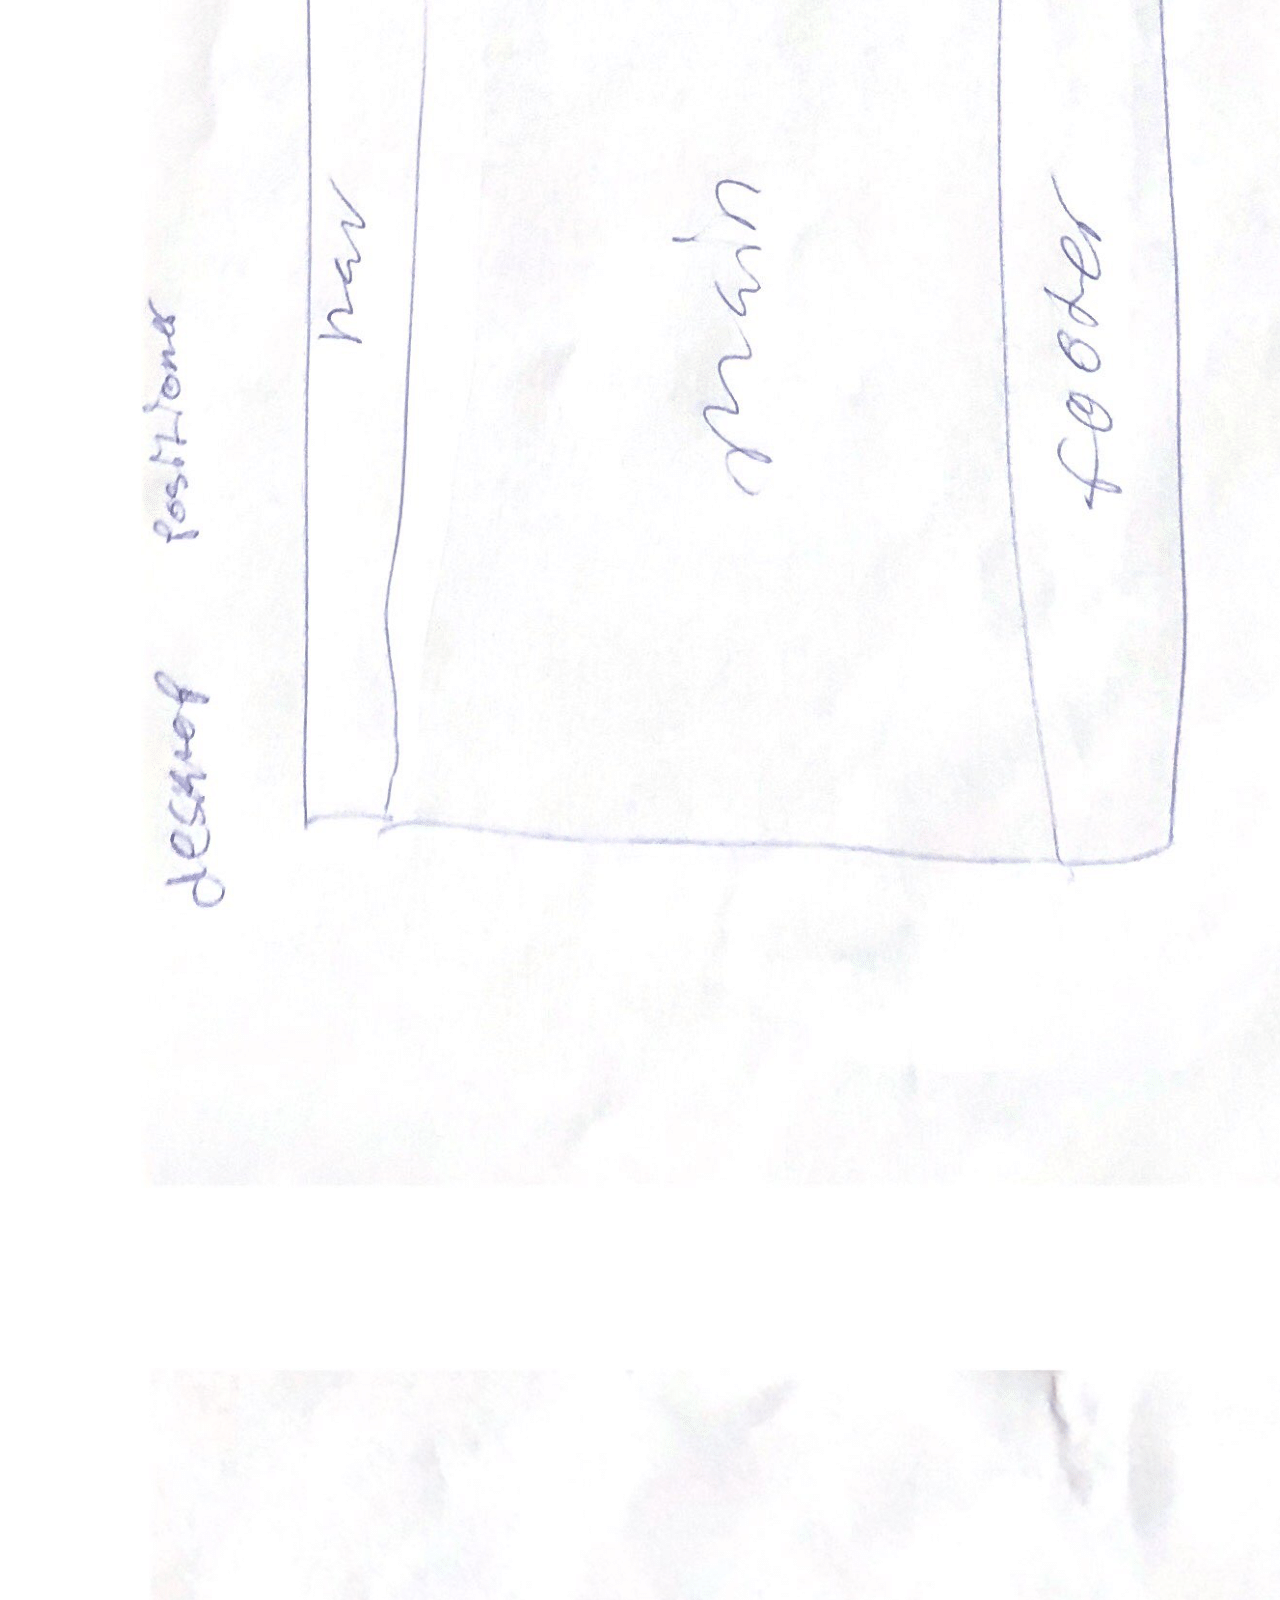
<file: misc/planering.html>
<!-- Se den kommenterade texten i detta html-dokument för att se exempel och förklaringar på hur dokumentationen ska vara uppbyggd. -->

<!-- Länka till detta planeringsdokument i footern till din hemsida. -->

<!DOCTYPE html>
<html lang="en">
<head>
    <meta charset="UTF-8">
    <meta name="viewport" content="width=device-width, initial-scale=1.0">
    <meta http-equiv="X-UA-Compatible" content="ie=edge">
    <title>Dokumentation projekt Vt</title>

    <style>
        table, td, th {
            border: 1px solid black
        }
    </style>

</head>
<body>

    <h1>Dokumentation projekt Vt</h1>

    <h2>1. Idébeskrivning</h2>
    <!-- Vad ska du göra? Vilken är din målgrupp? Om du utvecklar en tidigare sida; Vad ska du förändra/utveckla? -->
        <p>Jag ska designa en hemsida som ska få folk intresserade av rugby. Så sidan ska innehålla information om rugby som sport, . Mälgruppen är alla som kan tänkas spela rugby så folk i åldrana 8 till 60.</p>
    <h2>2. Planering</h2>

    <h3>2.1 Handskiss</h3>
    <!-- Här lägger du en bild på din handskiss av layouten. Viktigt att du beskriver vilka boxelement som ska användas. Visa även hur du tänker med ditt grid (Hur många kolumner?) -->
        <img src="/misc/Skannade dokument-1.png" alt="">
        <img src="/misc/Skannade dokument-2.png" alt="">
        <img src="/misc/Skannade dokument-3.png" alt="">
        <img src="/misc/Skannade dokument-4.png" alt="">
        <img src="/misc/Skannade dokument-5.png" alt="">
        <img src="/misc/Skannade dokument-6.png" alt="">
        <img src="/misc/Skannade dokument-7.png" alt="">
        <img src="/misc/Skannade dokument-8.png" alt="">
    <h3>2.2 Schema</h3>
    <!-- Vad ska du göra när? Inte för detaljerat. -->

    <table>
        <tr>
            <th>Vecka</th><th>På lektionen</th><th>Utanför lektionen</th>
        </tr>

        <tr>
            <td>4</td>
            <td>
            <!-- Vad görs på lektionen vecka 4? -->
                <p>Börja med planering och välja ämne</p>
            </td>
            <td>
            <!-- Vad görs utanför lektionen vecka 4? -->
            <p>Inget</p>
            </td>
        </tr>

        <tr>          
            <td>5</td>
            <td>
            <!-- Vad görs på lektionen vecka 5? -->
                <p>Inget</p>
            </td>
            <td>
            <!-- Vad görs utanför lektionen vecka 5? -->
                <p>Inget</p>
            </td>
        </tr>

        <tr>          
            <td>6</td>
            <td>
            <!-- Vad görs på lektionen vecka 6? -->
            <p>Inget</p>
            </td>
            <td>
            <!-- Vad görs utanför lektionen vecka 6? -->
            <p>Inget</p>
            </td>
        </tr>

        <tr>           
            <td>7</td>
            <td>
            <!-- Vad görs på lektionen vecka 7? -->
            <p>Lov så inget</p>
            </td>
            <td>
            <!-- Vad görs utanför lektionen vecka 7? -->
            <p>Inget</p>
            </td>
        </tr>

        <tr>           
            <td>8</td>
            <td>
            <!-- Vad görs på lektionen vecka 8? -->
                <p>Gör klart planeringen inklusive strukturen på hemsida och sedan börja med att koda html-strukturen</p>
            </td>
            <td>
            <!-- Vad görs utanför lektionen vecka 8? -->
            <p>Fortsätt med html strukturen</p>
            </td>
        </tr>

        <tr>          
            <td>9</td>
            <td>
            <!-- Vad görs på lektionen vecka 9? -->
                <p>Fortsätt html</p>
            <p></p>
            </td>
            <td>
            <!-- Vad görs utanför lektionen vecka 9? -->
            <p>Fortsätt html</p>
            </td>
        </tr>

        <tr>          
            <td>10</td>
            <td>
            <!-- Vad görs på lektionen vecka 10? -->
            <p> Börja med css?</p>
            </td>
            <td>
            <!-- Vad görs utanför lektionen vecka 10? -->
            <p> Fortsätt med css</p>
            </td>
        </tr>

        <tr>           
            <td>11</td>
            <td>
            <!-- Vad görs på lektionen vecka 11? -->
            
            </td>
            <td>
            <!-- Vad görs utanför lektionen vecka 11? -->
            </td>
        </tr>

        <tr>          
            <td>12</td>
            <td>
            <!-- Vad görs på lektionen vecka 12? -->
            <p>Utvärdering</p>
            </td>
            <td>
            <!-- Vad görs utanför lektionen vecka 12? -->
            <p>Göra klart </p>
            </td>
        </tr>

    </table>


    <h2>3. Dokumentation</h2>
    <!-- Här skriver du efter varje lektion. Vad har jag gjort? Vad gick bra? Vad gick mindre bra? Vad ska jag tänka på till nästa gång? -->
        <p>Hade inte börjat</p>
    <h3>Lektion vecka 4</h3>
    <!-- Fyll på med dokumentation här. -->
        <p>Fick reda på uppgifterna och började fundera på vad jag skulle göra. Gick bra att förstå uppgiften men tog lite lång tid att komma på vad jag ska göra.</p>
    <h3>Lektion vecka 5</h3>
    <!-- Fyll på med dokumentation här. -->
        <p>Var sjuk och gjorde inget på lektionen eller hemma</p>
    <h3>Lektion vecka 6</h3>
    <!-- Fyll på med dokumentation här. -->
        <p>Denna vecka var jag också borta så gjorde inget</p>
    <h3>Lektion vecka 8</h3>
    <!-- Fyll på med dokumentation här. -->
        <p>Skrev planering och valde vilket ämne hemsidan skulle handla om. Jag hade en rätt efektiv lektion eftersom jag behövde komma i kapp men började tappa koncentrationen mot slutet av lektionen vilket jag behöver tänka på till nästa lektion./p>
    <h3>Lektion vecka 9</h3>
    <!-- Fyll på med dokumentation här. -->
            <p>På lektionen idag har jag skissat på sidan och börjat med html koden men jg hade nog kunnat vara lite mer efektiv med min tidsfördelning idag. Jag spenderade mycket tid på saker som kanske inte är så viktiga. Jag är ändå hyfsat nöjd med vad jag fick gjort men jag ska göra klart det jag började med hemma.</p>
    <h3>Lektion vecka 10</h3>
    <!-- Fyll på med dokumentation här. -->
            <p>var bortrest så gjorde inget</p>
    <h3>Lektion vecka 11</h3>
    <!-- Fyll på med dokumentation här. -->
            <p>Kom långt med html koden på start sidan och började medd css på den </p>
    <h3>Lektion vecka 12</h3>
    <!-- Fyll på med dokumentation här. -->
            <p>Blev klar med en del men hade en hel del kvar att gör vilket inte var bra, men jag lärde mig något nytt med hjälp av läraren för hur bakgrunder funkar vilket jag kommer ta med mig i framtiiden så det känndes bra ändå. Jag kommer att behöva en massa innan inlämning nu och det är tack vare att jag inte har varit lika aktiv som jag kanske borde under lektionen. Detta kan bero på att vi hade lektion via distans vilket i vanliga fall inte är ett problem förutom att man lätt tappar konsentrationen speciell under lite längre pass som detta ändå är. Men jämfört med resterande lektioner så gjorde jag mycket ändå. </p>

    <h2>4. Testning</h2>
    <!-- Testa i Chrome + Firefox eller Safari (på både dator och mobil). Skiljer sig resultatet? Har du behövt anpassa ditt kod/innehåll efter de olika webbläsarna? Hur gick valideringen? Vad säger contrastchecker.com om text/bakgrundsfärg? Hur ser resultatet ut på en riktig telefon? -->

    <p>contrastcheckern sägerr att det inte är några problem överhuvud taget vilket jag förväntade mig då jag valde färger jag vet funkar tillsamans. Jag testade med den på firefox och upptäckte att all css och javascript försvan opch med lite felsökning kom jag på att det var / inann sökvägen som fick det att funka i chrome men inte i firefox så då löste jag det med alla länkar och liknande och det fungerade finfint. Jag skickade också filen till en klasskamrat som kollade så att allt var länkat korrekt vilket det var så inga åtgärder krävdes. Och allt såg bra ut på en riktig telefon. Så överlag är jagb väldigt nöjd med hur testerna slutade och jag kan inte klaga över resultatet.</p>

    <h2>5. Utvärdering</h2>
    <!-- Ex: Vad gick bra/mindre bra? (i arbetet/din förmåga).
    Nyanserat: "hur hade det blivit om jag istället hade...?"
    Konkreta förbättringsförslag i produkt + process. -->
        <p>Jag blev nöjd med hur min sida blev jag hade en klar struktur och genomgående tema plus jag fick med det jag vill ha med. Jag tyckte även att det gick bra att hitta lösningar på problem men jag hade lite svårigheter med att föstå hur jag skulle få t.ex javascripten att funka men med lite googling och samtal med klasskamater kom jag fram till vad felen var och kunde korigera dom. Jag satte mig själv i en väldigt dålig sitts eftersom jag procrastinerade så mycket som jag gjorde. Jag började inte med att prokrastinera men var sjuk och bortrest så gjorde inte det som jag behövde få gjort och efter det så hade jag ett alldeles för lågt arbetstempo och det är defenitivt något jag kommer ta med mig framåt att jag inte kan ta tiden för givet för då står man i slutet med en väldig massa att göra på en gång. Det gick ju bra för mig denna gången men nästa gång är chansen stor att jag inte hinner om jag inte följer min plannering. Sen märker jag i efterhand att jag inte hade en så bra plan när det gäller hur mycket tid olika saker tar vilket jag kommer ta med mig till nästa gång jag har et liknande projekt.</p>

        <p>Min produkt hade kunnat bli bättre på en del sätt t.ex så hade mina knappar som finns på historia sidan kunnat haft mer css som passade bättre med den andra cssen. Sedan så var det några val jag inte var jätte nöjd med när det kommer till gridet då jag t-ex hade alldeles för lite i en article som tog förmycket plats på sidan regler. Utan jag borde ha t.ex haft flera artiklar eller placerat den på ett annat sätt eller lagt in mer information. Jag var även inte jätte nöjd med hur jag löste gridet på historia sidan när det jäller footern och diven jag la bredviden jag borde använt något annat sätt att ha dom tillsamans. Anledningen till attt dom blev så var antagligen att jag inte hade den tiden på mig eftersom jag inte gjored det i tid att kunna exprimentera med hur det hade kunnat funka på ett bra sätt. Men överlag är jag nööjd med hur den blev</p>



    <H2>Kompletering</H2>

    <p> Kompl för B: Validera alla sidor. Kör contrastchecker och testa förg/textfärg. 
        Dokumentera mer detaljerat testning. 
        Ta bort/anpassa (byt till active?) hovring på mobil</p>

    <h3>Validera</h3>
        
        <p></p>

    <h3>Detaljerad testnings dokumentation</h3>
        <p></p>

    <h3>Anpassa sidan mer</h3>
        <p>Jag fixade till så att det är aktiv och inte hobver på mobilsidan</p>
    
</body>
</html>
</file>
<file: css/style.css>
body{
    margin: 0;
}
#container{
    display: grid;
    grid-template-rows: 40vh 10vh 40vh 40vh 40vh 10vh;
    grid-template-columns: 100vw;
    margin: 0;
    font-family: 'Gill Sans', 'Gill Sans MT', Calibri, 'Trebuchet MS', sans-serif;
    grid-template-areas: 
    'im'
    'nv'
    'a1'
    'a2'
    'a3'
    'ft';

    
}

#img{
    grid-area: im;
    background-image: url(../img/Rugby_players_at_Trinity_College.jpg);
    overflow: hidden;
    background-size: cover;
    opacity: 0.8;
}

#startRubrik{
    font-size: 30px;
    display: block;
    text-align: center;
    text-shadow: 1px 4px 2px black;
    color: white;
}

nav{
    grid-area: nv;
    display: flex;
    position: sticky;
    top: 0;
    justify-content: center;
    flex-direction: row;
    padding: 0;
    margin: 0;
    box-shadow: 0px 5px 5px lightgray;
}

.lank{
    display: block;
    width: 25vw;
    height: 8vh;
    background: white;
    text-align: center;
    font-size: 22px; 
    padding: 2vh 0px 0px 0px;
    text-decoration: none;
    color: black;
}

.lank:hover{
    background: black;
    color: white;
}

#a1{
    grid-area: a1;
    padding: 12px;
}

#a2{
    grid-area: a2;
    padding: 12px;
}

#a3{
    grid-area: a3;
    padding: 12px;
}

footer{
    grid-area: ft;
    padding: 12px;
    text-align: center;
}

h1{
    font-size: 17px
}


#containerPositioner{
    display: grid;
    grid-template-rows: 10vh auto 10vh;
    grid-template-columns: 100vw;
    margin: 0;
    font-family: 'Gill Sans', 'Gill Sans MT', Calibri, 'Trebuchet MS', sans-serif;
    grid-template-areas: 
    'nv'
    'mn'
    'ft'
    ;
}

main{
    grid-area: mn;
    padding: 12px;
}
h1{
    font-size: 30px;
}

#containerRegler{
    display: grid;
    grid-template-rows: 10vh auto auto 10vh;
    grid-template-columns: 100vw;
    margin: 0;
    font-family: 'Gill Sans', 'Gill Sans MT', Calibri, 'Trebuchet MS', sans-serif;
    grid-template-areas: 
    'nv'
    'mn'
    'as'
    'ft'
    ;
}

#articleRegler{
    display: flex;
    grid-area: as;
    padding: 12px;
}



.imgRegler{
    width: 90vw;
}

#containerHis{
    display: grid;
    grid-template-rows: 40vh 10vh auto auto 10vh;
    margin: 0;
    font-family: 'Gill Sans', 'Gill Sans MT', Calibri, 'Trebuchet MS', sans-serif;
    grid-template-areas: 
    'im'
    'nv'
    'mn'
    'jn'
    'ft';
}

#img2{
    grid-area: im;
    background-image: url(../img/A_Football_Match.jpg);
    overflow: hidden;
    background-size: cover;
    opacity: 0.8;
}

#ja-nej{
    display: flex;
    grid-area: jn;
    justify-content: space-evenly;
}

.smile{
    display: block;
    width: 20vw;
    font-size: 30px;
    padding: 0;
}

#srf{
    width: 50vw;
}

#srfdiv{
    display: flex;
    justify-content: center;
}
.nej{
    display: none;
    background: gray;
    font-size: 30px;
    padding: 10px;
    text-align: center;
    position: fixed;
    left: 50%;
    transform:translateX(-50%) translateY(-50%);
    z-index: 2;
    top: 50%;
    width: 70vw;
    height: 50vh;
    
}
.ja{
    display: none;
    background: gray;
    font-size: 30px;
    padding: 10px;
    text-align: center;
    position: fixed;
    left: 50%;
    transform:translateX(-50%) translateY(-50%);
    z-index: 2;
    top: 50%;
    width: 70vw;
    height: 50vh;
    
}
.show{
    display: block;
}
#buttonNej{
    display: block;
    width: 20vw;
    font-size: 30px;
    padding: 0;
}

#buttonJa{
    display: block;
    width: 20vw;
    font-size: 30px;
    padding: 0;
}

@media only screen and (min-width: 1000px){

    #container{
        display: grid;
        grid-template-rows: 60vh 10vh auto 10vh;
        grid-template-columns: 33vw 33vw 33vw;
        margin: 0;
        font-size: 25px;
        font-family: 'Gill Sans', 'Gill Sans MT', Calibri, 'Trebuchet MS', sans-serif;
        overflow: hidden;
        grid-template-areas: 
        'im im im'
        'nv nv nv'
        'a1 a2 a3'
        'ft ft ft';


    }
    #containerRegler{
        display: grid;
        grid-template-rows: 10vh auto 10vh;
        grid-template-columns: 70vw 30vw;
        margin: 0;
        font-family: 'Gill Sans', 'Gill Sans MT', Calibri, 'Trebuchet MS', sans-serif;
        font-size: 25px;
        overflow: hidden;
        grid-template-areas: 
        'nv nv'
        'mn as'
        'ft ft'
        ;
    }
    #imgarticle{
        display: none;
    }
    .imgRegler{
        width: 70vw;
    }
    h1{
        font-size: 50px;
    }
    #articleRegler{
        display: flex;
        grid-area: as;
        padding: 30px;
    }
    #containerPositioner{
        display: grid;
        grid-template-rows: 10vh auto 10vh;
        grid-template-columns: 100vw;
        overflow: hidden;
        margin: 0;
        padding: 30px;
        font-size: 25px;
        font-family: 'Gill Sans', 'Gill Sans MT', Calibri, 'Trebuchet MS', sans-serif;
        grid-template-areas: 
        'nv'
        'mn'
        'ft'
        ;
    }
    #containerHis{
        display: grid;
        grid-template-rows: 60vh 10vh auto auto;
        grid-template-columns: 50vw 50vw;
        margin: 0;
        font-size: 25px;
        font-family: 'Gill Sans', 'Gill Sans MT', Calibri, 'Trebuchet MS', sans-serif;
        overflow: hidden;
        grid-template-areas: 
        'im im'
        'nv nv'
        'mn mn'
        'ft jn';
    }
    #srf{
        width: 20vw;
    }
    #ja-nej{
        display: flex;
        grid-area: jn;
        justify-content: space-evenly;
    }
    
    .smile{
        display: block;
        width: 10vw;
        font-size: 40px;
        padding: 0;
    }
    #startRubrik{
        font-size: 30px;
        display: block;
        text-align: center;
        text-shadow: 1px 4px 2px black;
        color: white;
    }
 
    .lank:hover{
    background: white;
    color: black;
    }

    .lank:active{
        background: black;
        color: white;
    }

}
</file>
